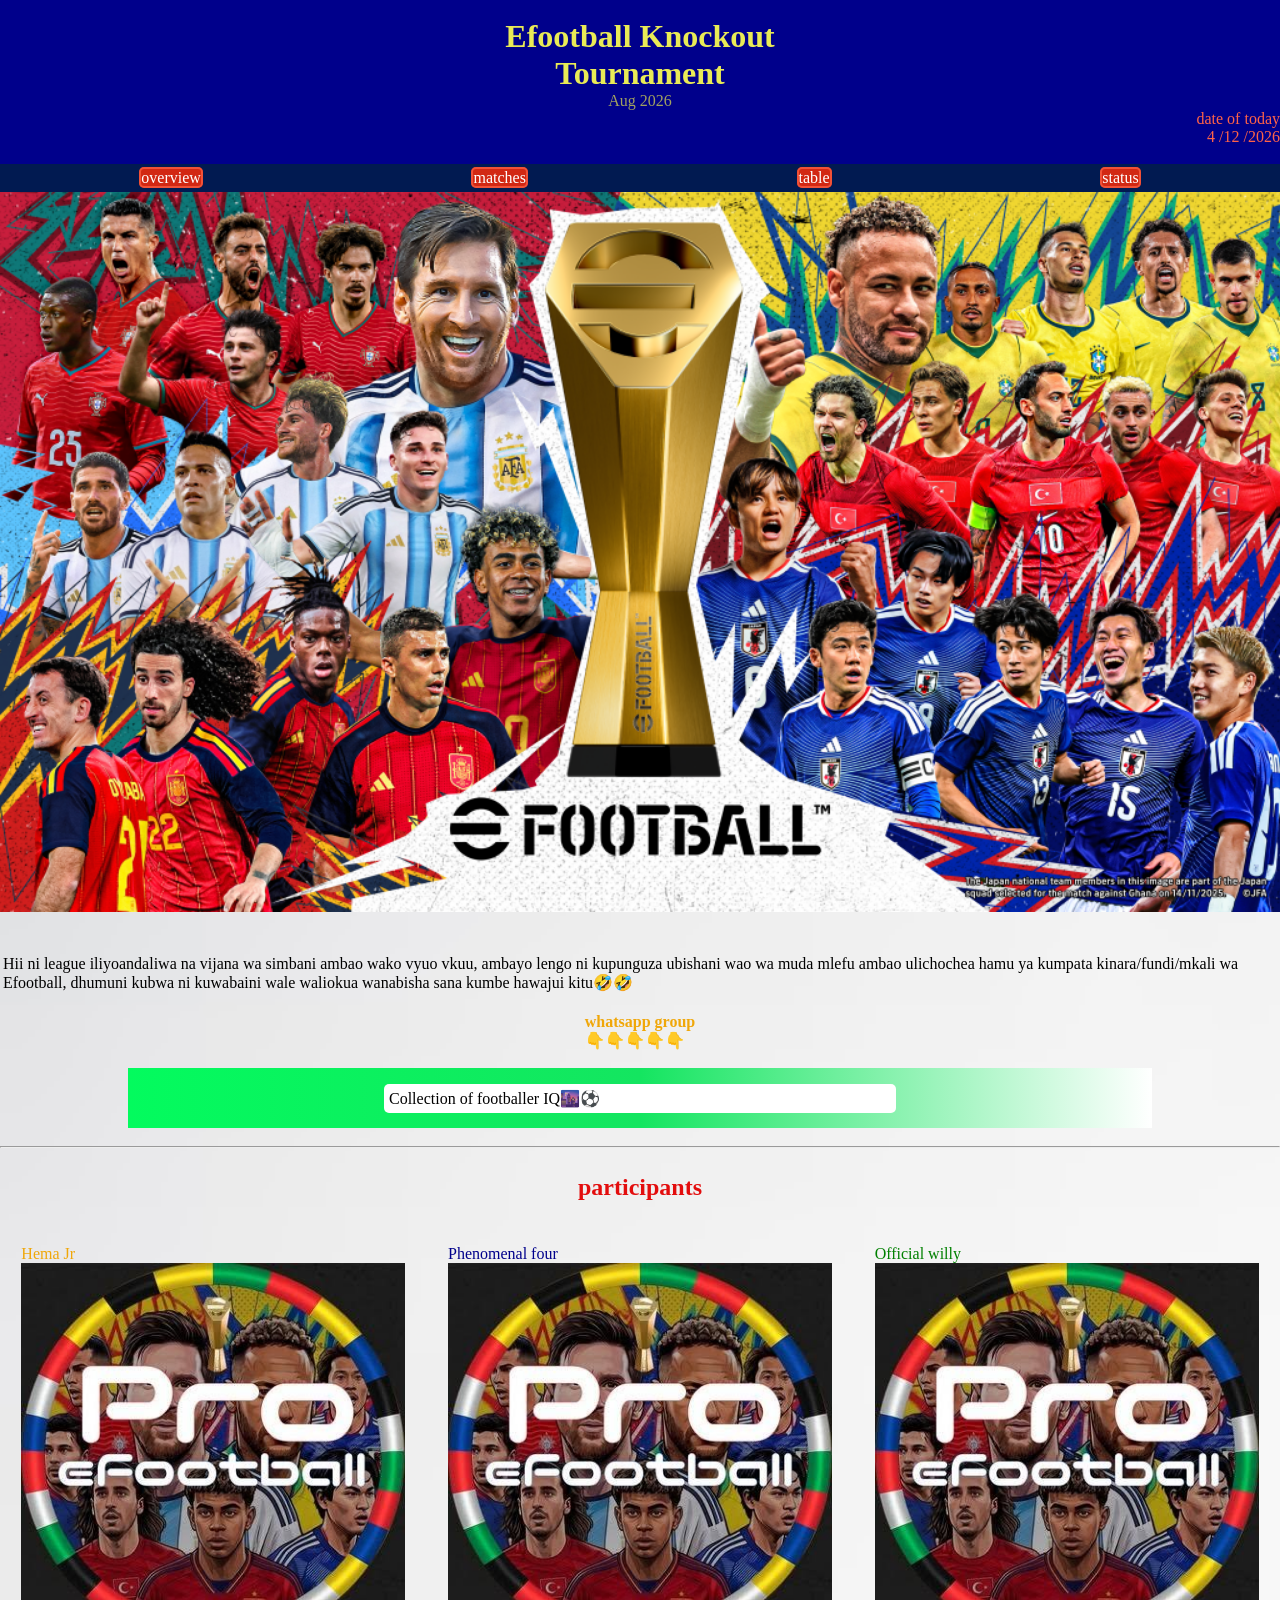
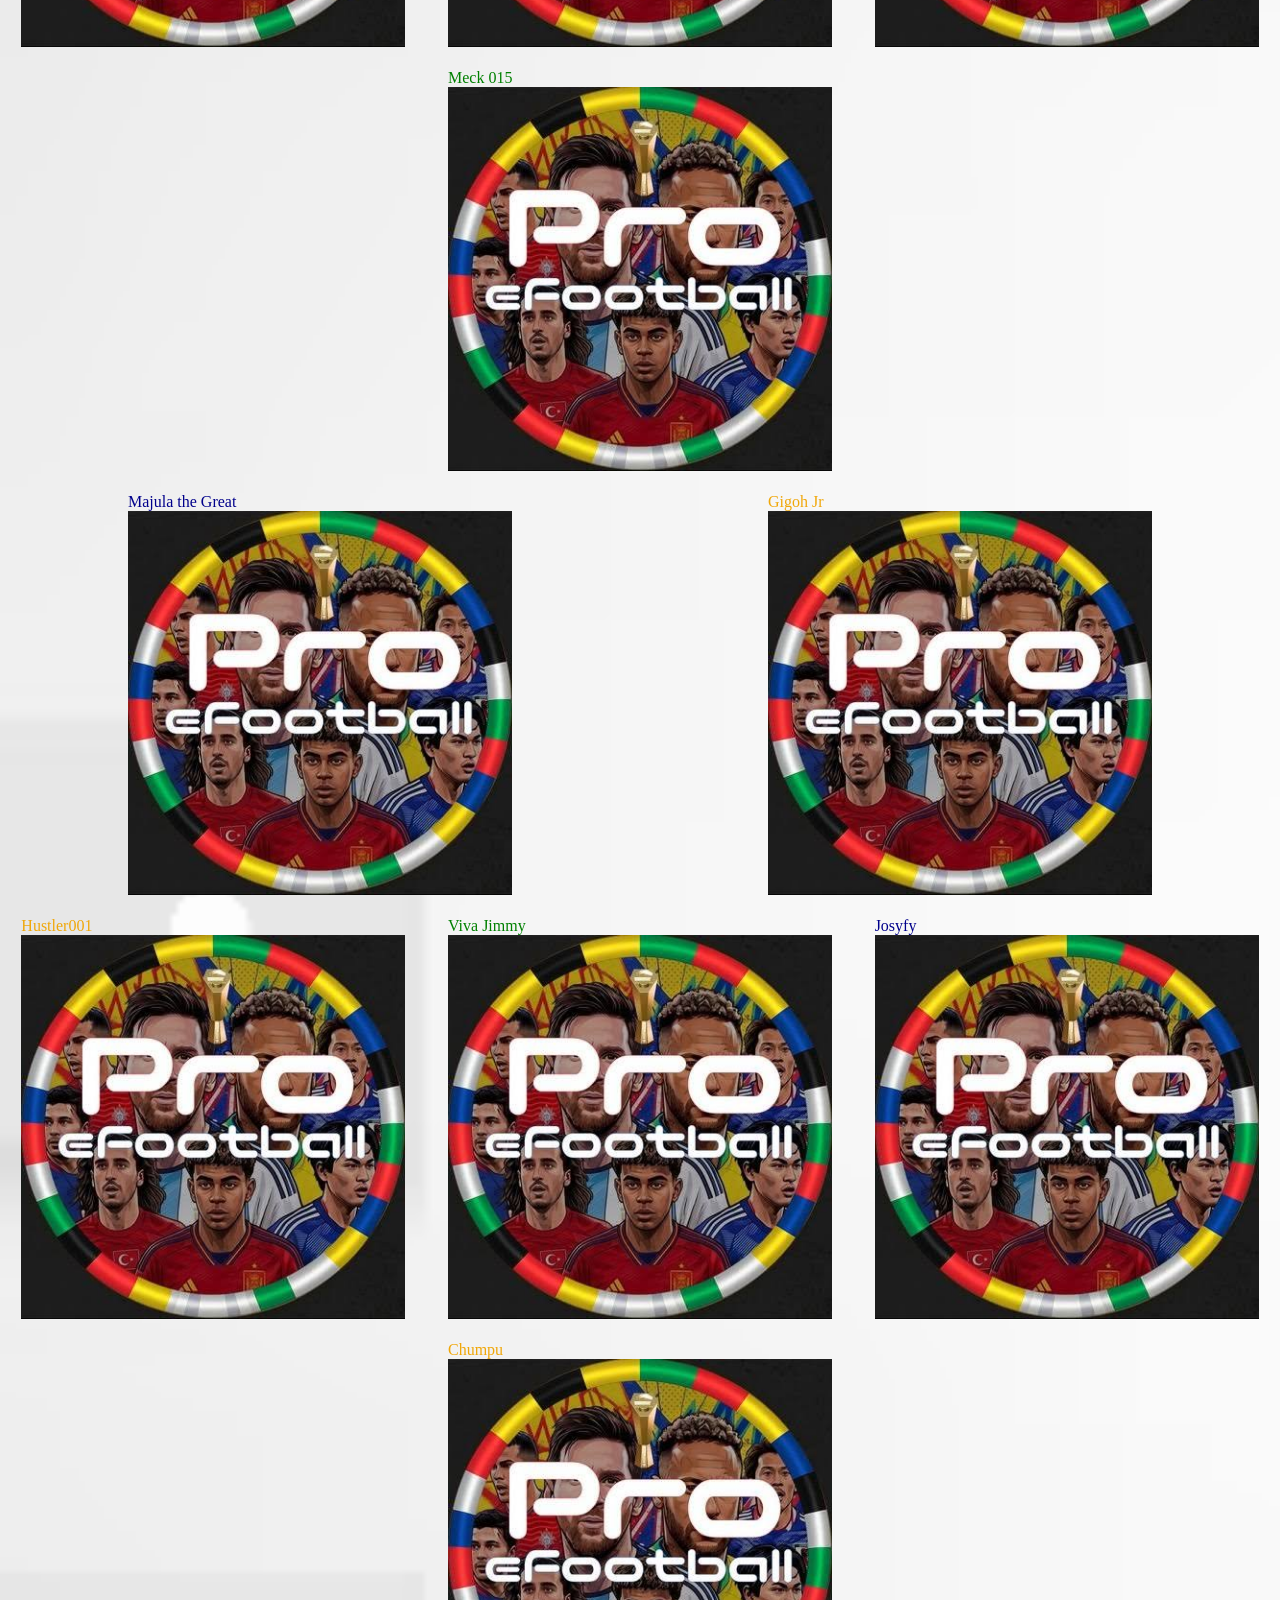
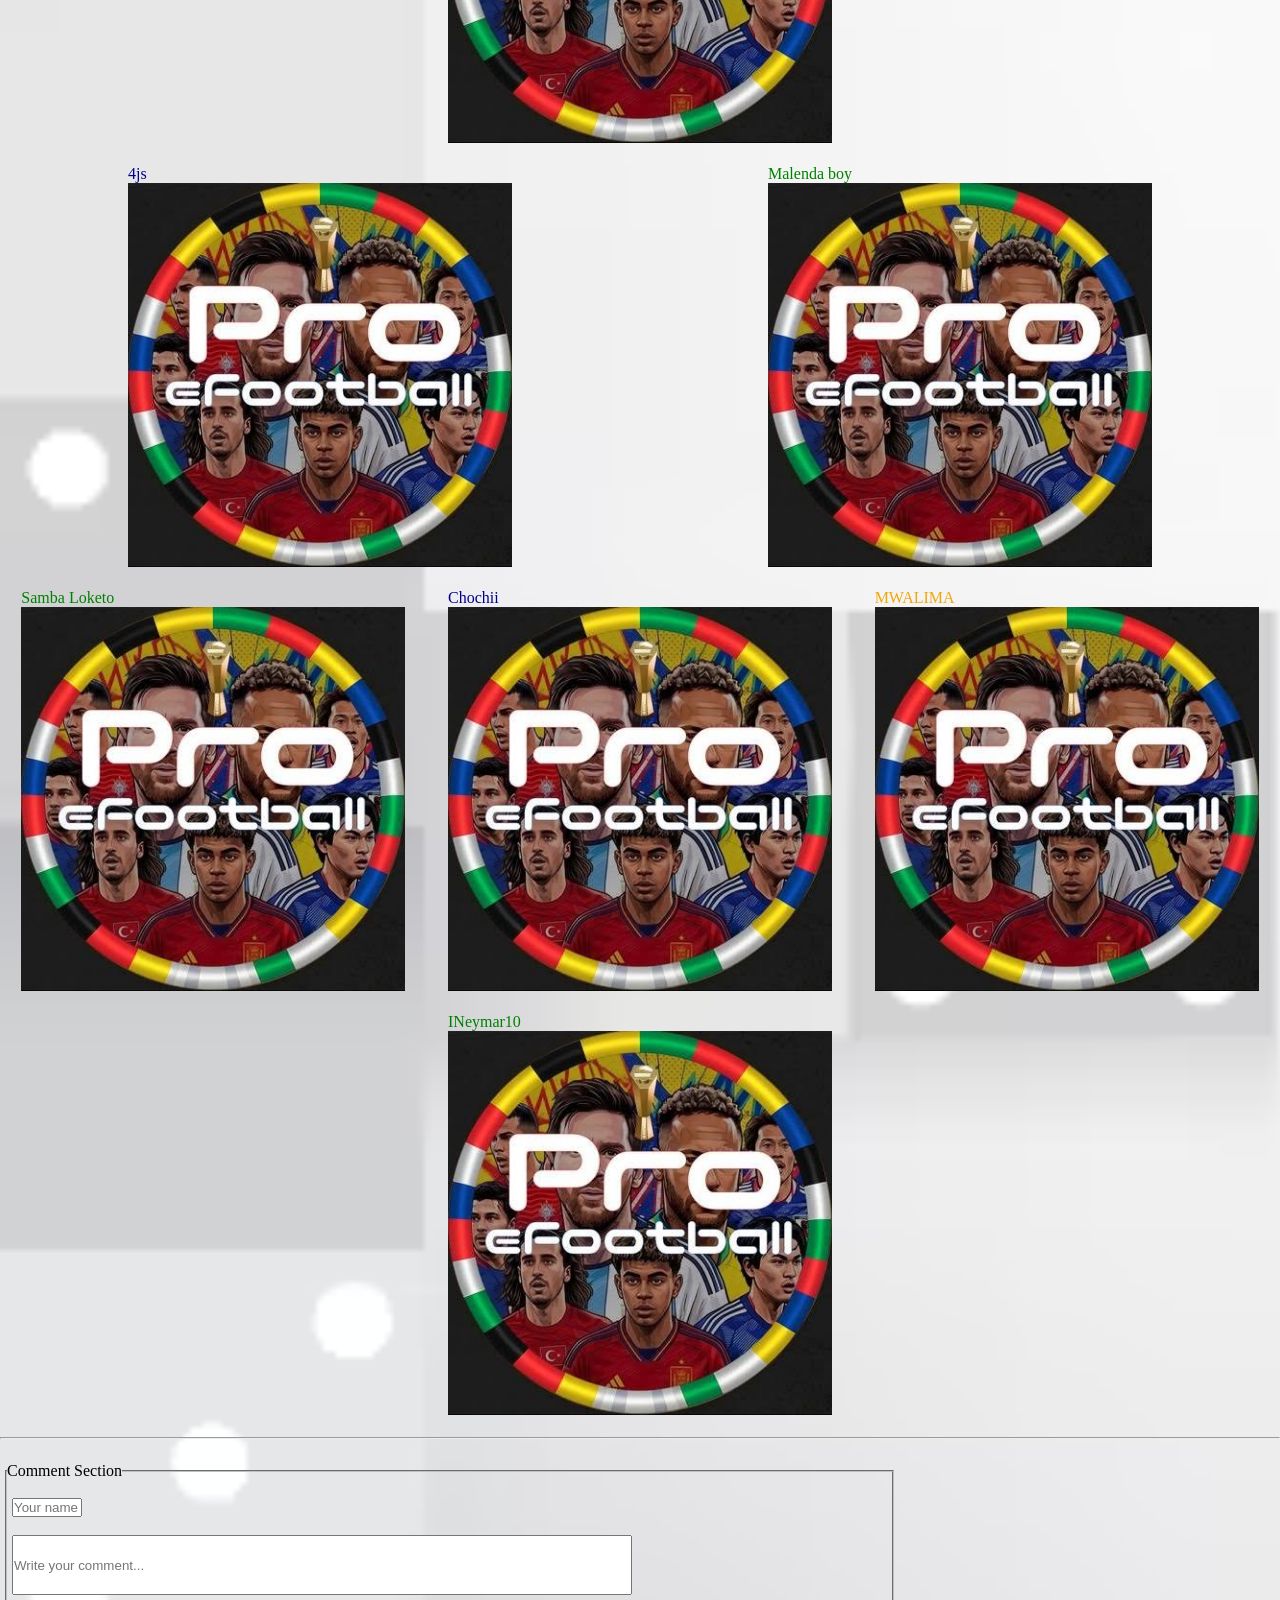
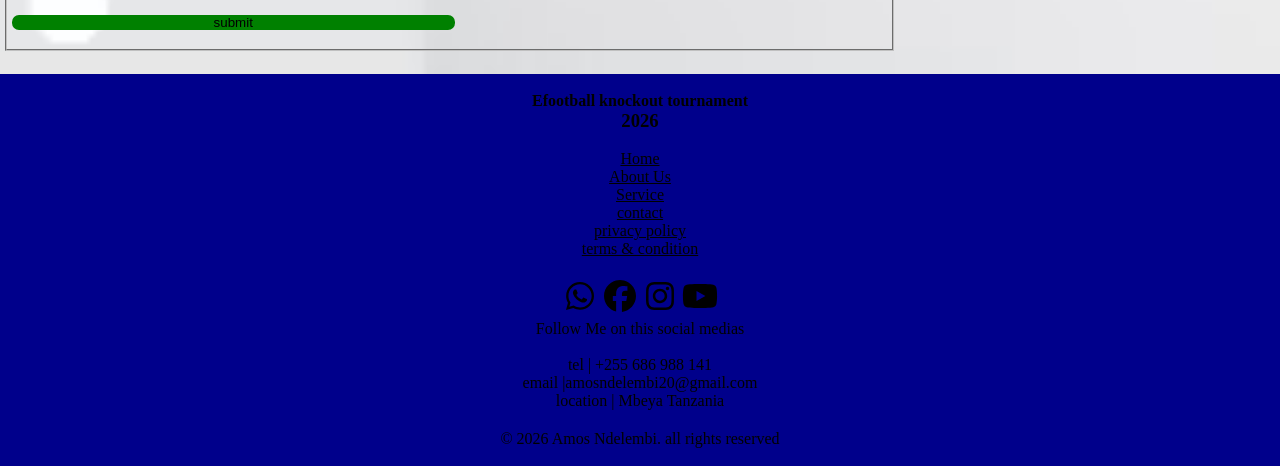
<file: index.html>
<!DOCTYPE html>
<html lang="en">
<head>
    <meta charset="UTF-8">
    <meta name="viewport" content="width=device-width, initial-scale=1.0">
    <title>Efootball knockout tournament</title>
    <link rel="stylesheet" href="style.css">
    <link rel="icon" type="image/x-icon" href="channels4_profile.jpg">
</head>
<body>
    <header>
        <div class="head">
            <br>
            <h1 style="color: #E9EB56; text-align: center;">Efootball Knockout <br>Tournament </h1>
            <p style="color: #A1A160; text-align: center;">Aug 2026</p>
            <p id="date">date of today</p>
            <P id="demo"></P>
            <script>

                let date = new Date();

                let day = date.getDate();
                let month = date.getMonth() + 1;
                let year = date.getFullYear();

                document.getElementById('demo').innerHTML = day + " /" + month + " /" + year;
            </script>
            <br>
        </div>
        <div class="link1">
            <div><a href="index.html" class="link" title="overview">overview</a></div>
            <div><a href="matches.html" class="link" title="view matches">matches</a></div>
            <div><a href="table.html" class="link" title="view table">table</a></div>
            <div><a href="status.html" class="link" title="view status">status</a></div>
        </div>
    </header>

   <main >
        <!-- picha kubwa -->
      <img src="efootball_v550_keyvisual_4k-1024x576.png" alt="efootball images" style="width: 100%; height: auto;">
      <br> <br> <br>


      <!-- whatsapp group -->
      <div class="whatchannel" style="display: flex; align-items: center; flex-direction: column;">
            <p style="padding: 3px;">Hii ni league iliyoandaliwa na vijana wa simbani ambao wako vyuo vkuu, ambayo lengo ni kupunguza ubishani wao wa muda mlefu ambao  ulichochea hamu ya kumpata kinara/fundi/mkali wa Efootball, dhumuni kubwa ni kuwabaini wale waliokua wanabisha sana kumbe hawajui kitu🤣🤣</p> <br>
            <p style="color: #f0a709;"><b>whatsapp group  <br> 👇👇👇👇👇</b></p> <br>
            <div class="kadogo" >
                <a href="https://chat.whatsapp.com/Gdx4RAJ3Z257T3Cns7PKDm" id="whatsappgroup" title="Open Whatsapp Group" target="_blank">Collection of footballer IQ🌆⚽</a>
            </div>
      </div>
      <br> <hr style="border: solid 0.5 goldenrod;"><br>

      


    <!-- picha ndogondogo -->
      <h2 style="color: rgb(227, 13, 13); padding: 8px; text-align: center;">participants</h2> <br><br>
      <!-- <div class="box" style="display: flex;"> -->
        <!-- 111111 -->
            <div class="box1" style="display:flex; justify-content: space-around;" >
                <div class="bo" style=" width: 30%; border-radius: 5px;" >
                    <p style="color: #f0a709;">Hema Jr</p> 
                    <img src="images (1).jpg" alt="" height="auto" width="100%">
                </div>
                <div class="bo"  style=" width: 30%">
                    <p style="color: darkblue;">Phenomenal four</p>
                    <img src="images (1).jpg" alt="" height="auto" width="100%">
                </div>
                <div class="bo"  style=" width: 30%">
                    <p style="color: green;">Official willy</p>
                    <img src="images (1).jpg" alt="" height="auto" width="100%">
                </div>
            </div> <br>


          <!-- 222222222   -->
            <div class="box1" style="display:flex; justify-content: space-around;" >
                <div class="bo"  style=" width: 30%">
                    <p style="color: green;">Meck 015</p>
                    <img src="images (1).jpg" alt="" height="auto" width="100%">
                </div>
                <!-- <div class="bo" style=" width: 30%; border-radius: 5px;" >
                    <p style="color: #f0a709;">Hema Jr</p> 
                    <img src="images (1).jpg" alt="" height="auto" width="100%">
                </div>
                <div class="bo"  style=" width: 30%">
                    <p style="color: darkblue;">phenomenal four</p>
                    <img src="images (1).jpg" alt="" height="auto" width="100%">
                </div> -->
            </div><br>



         <!-- 33333333    -->
            <div class="box1" style="display:flex; justify-content: space-around;" >
                <div class="bo"  style=" width: 30%">
                    <p style="color: darkblue;">Majula the Great</p>
                    <img src="images (1).jpg" alt="" height="auto" width="100%">
                </div>
                <!-- <div class="bo"  style=" width: 30%">
                    <p style="color: green;">Offical willy</p>
                    <img src="images (1).jpg" alt="" height="auto" width="100%">
                </div> -->
                <div class="bo" style=" width: 30%; border-radius: 5px;" >
                    <p style="color: #f0a709;">Gigoh Jr</p> 
                    <img src="images (1).jpg" alt="" height="auto" width="100%">
                </div>
            </div> <br>

        <!-- 4444444444     -->
            <div class="box1" style="display:flex; justify-content: space-around;" >
                <div class="bo" style=" width: 30%; border-radius: 5px;" >
                    <p style="color: #f0a709;">Hustler001</p> 
                    <img src="images (1).jpg" alt="" height="auto" width="100%">
                </div>
                <div class="bo"  style=" width: 30%">
                    <p style="color: #f0a709;"></p> 
                    <p style="color: green;">Viva Jimmy</p>
                    <img src="images (1).jpg" alt="" height="auto" width="100%">
                </div>
                <div class="bo"  style=" width: 30%">
                    <p style="color: darkblue;">Josyfy</p>
                    <img src="images (1).jpg" alt="" height="auto" width="100%">
                </div>
            </div> <br>


        <!-- 55555555     -->
            <div class="box1" style="display:flex; justify-content: space-around;" >
                <!-- <div class="bo"  style=" width: 30%">
                    <p style="color: green;">Offical willy</p>
                    <img src="images (1).jpg" alt="" height="auto" width="100%">
                </div> -->
                <div class="bo" style=" width: 30%; border-radius: 5px;" >
                    <p style="color: #f0a709;">Chumpu</p> 
                    <img src="images (1).jpg" alt="" height="auto" width="100%">
                </div>
                <!-- <div class="bo"  style=" width: 30%">
                    <p style="color: darkblue;">phenomenal four</p>
                    <img src="images (1).jpg" alt="" height="auto" width="100%"> -->
                </div>
            </div><br>



        <!-- 666666     -->
            <div class="box1" style="display:flex; justify-content: space-around;" >
                <!-- <div class="bo" style=" width: 30%; border-radius: 5px;" >
                    <p style="color: #f0a709;">Hema Jr</p> 
                    <img src="images (1).jpg" alt="" height="auto" width="100%">
                </div> -->
                <div class="bo"  style=" width: 30%">
                    <p style="color: darkblue;">4js</p>
                    <img src="images (1).jpg" alt="" height="auto" width="100%">
                </div>
                <div class="bo"  style=" width: 30%">
                    <p style="color: green;">Malenda boy</p>
                    <img src="images (1).jpg" alt="" height="auto" width="100%">
                </div>
            </div> <br>



         <!-- 77777777    -->    
            <div class="box1" style="display:flex; justify-content: space-around;" >
                <div class="bo"  style=" width: 30%">
                    <p style="color: green;">Samba Loketo</p>
                    <img src="images (1).jpg" alt="" height="auto" width="100%">
                </div>
                <div class="bo"  style=" width: 30%">
                    <p style="color: darkblue;">Chochii</p>
                    <img src="images (1).jpg" alt="" height="auto" width="100%">
                </div>
                <div class="bo" style=" width: 30%; border-radius: 5px;" >
                    <p style="color: #f0a709;">MWALIMA</p> 
                    <img src="images (1).jpg" alt="" height="auto" width="100%">
                </div>
            </div> <br>


        <!-- 88888888     -->
            <div class="box1" style="display:flex; justify-content: space-around;" >
                <div class="bo"  style=" width: 30%">
                    <p style="color: green;">INeymar10</p>
                    <img src="images (1).jpg" alt="" height="auto" width="100%">
                </div>
                <!-- <div class="bo"  style=" width: 30%">
                    <p style="color: darkblue;">phenomenal four</p>
                    <img src="images (1).jpg" alt="" height="auto" width="100%">
                </div>
                <div class="bo" style=" width: 30%; border-radius: 5px;" >
                    <p style="color: #f0a709;">Hema Jr</p> 
                    <img src="images (1).jpg" alt="" height="auto" width="100%">
                </div> -->
            </div><br>

  <!-- comment -->
            <hr><br>
            <div class="comment" style="padding: 5px;">
            <form action="mailto:amosndelembi20@mail.com" method="post" style="display: flex; flex-direction: column;">
                <fieldset style="width: 70%;">
                    <legend>Comment Section</legend><br>
                    <input type="text" id="name" name="name" placeholder="Your name" style="width: 70px; margin-left: 5px;"> <br> <br>
                    <input type="textarea" id="commen" name="commen" placeholder="Write your comment..." style="width: 70%; height: 60px; margin-left: 5px"> <br> <br>
                    <input type="submit" value="submit" style="background-color: green; width:50%; margin-left: 5px; border: none; border-radius: 7px;"><br><br>
                </fieldset>
            </form>
       </div><br>

      <!-- </div> -->
      
   </main>
   <footer>
    <!-- copyright -->
        <br>
        <p style="text-align: center; "><b>Efootball knockout tournament</b></p>
        <h3 style="text-align: center; ">2026</h3>
         <br>
        
        <!-- link    -->
        <div class="linkmuhimu">
            <a href="" class="muhimu">Home</a>
            <a href="" class="muhimu">About Us</a>
            <a href="" class="muhimu">Service</a>
            <a href="" class="muhimu">contact</a>
            <a href="" class="muhimu">privacy policy</a>
            <a href="" class="muhimu">terms & condition</a>
        </div> <br>
        <div class="social">
            <a href="https://wa.me/255686988141" id="whatsapp" target="_blank"><img src="whatsapp-brands-solid-full.svg" alt="whatsap" height="40px" width="40px"></a>
            <a href="https://WWW.facebook.com/ndelembiamos" id="face" target="_blank"><img src="facebook-brands-solid-full.svg" alt="facebook" height="40px" width="40px"></a>
            <a href="https://www.instagram.com/AmosNdelembi" id="insta" target="_blank"><img src="instagram-brands-solid-full.svg" alt="instagram" height="40px" width="40px"></a>
            <a href="https://WWW.youtube.com/@AmosNdelembi" id="you" target="_blank"><img src="youtube-brands-solid-full.svg" alt="youtube" height="40px" width="40px"></a>
        </div>
        <p style="text-align: center;">Follow Me on this social medias</p> <br>
        <p  style="text-align: center;">tel | +255 686 988 141</p>
        <p  style="text-align: center;">email |amosndelembi20@gmail.com</p>
        <p  style="text-align: center;">location | Mbeya Tanzania</p>
        
        <p id="last">&copy; 2026 Amos Ndelembi. all rights reserved </p> <br>
   </footer>


</body>
</html>
</file>
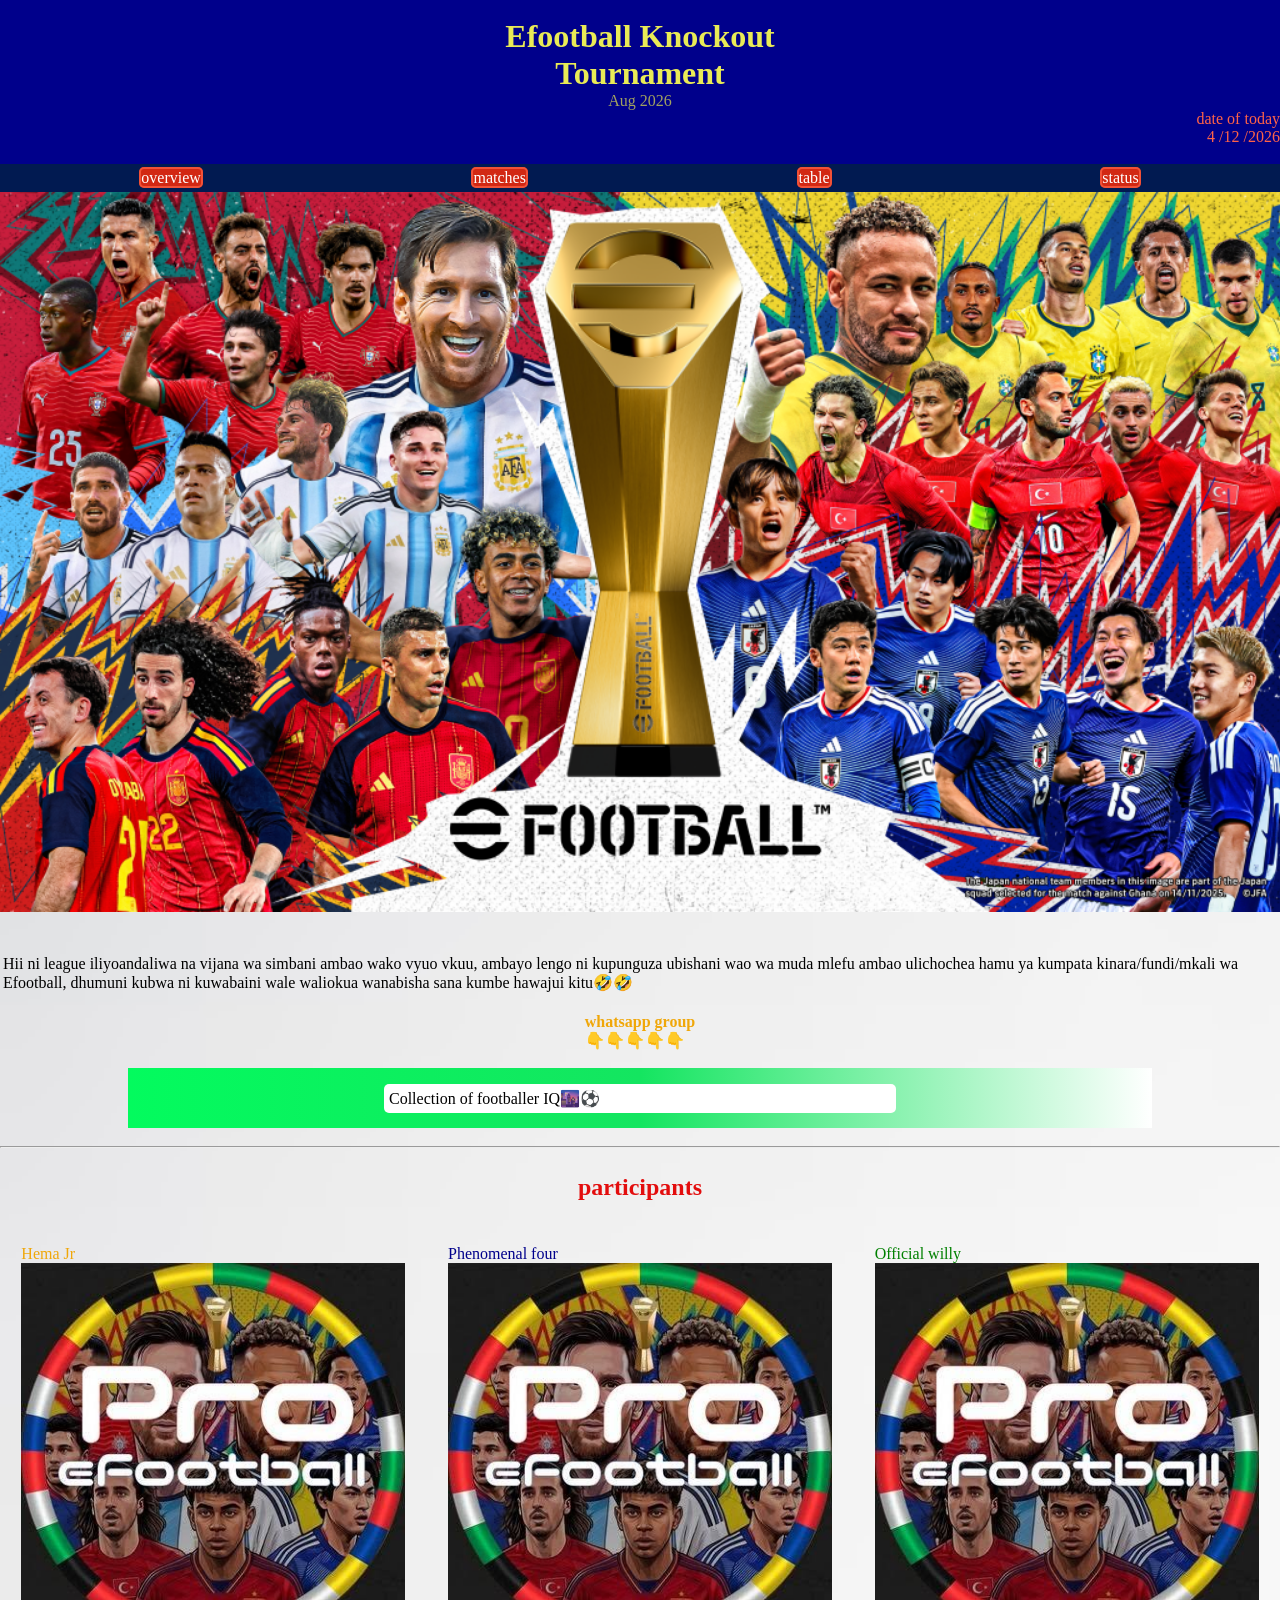
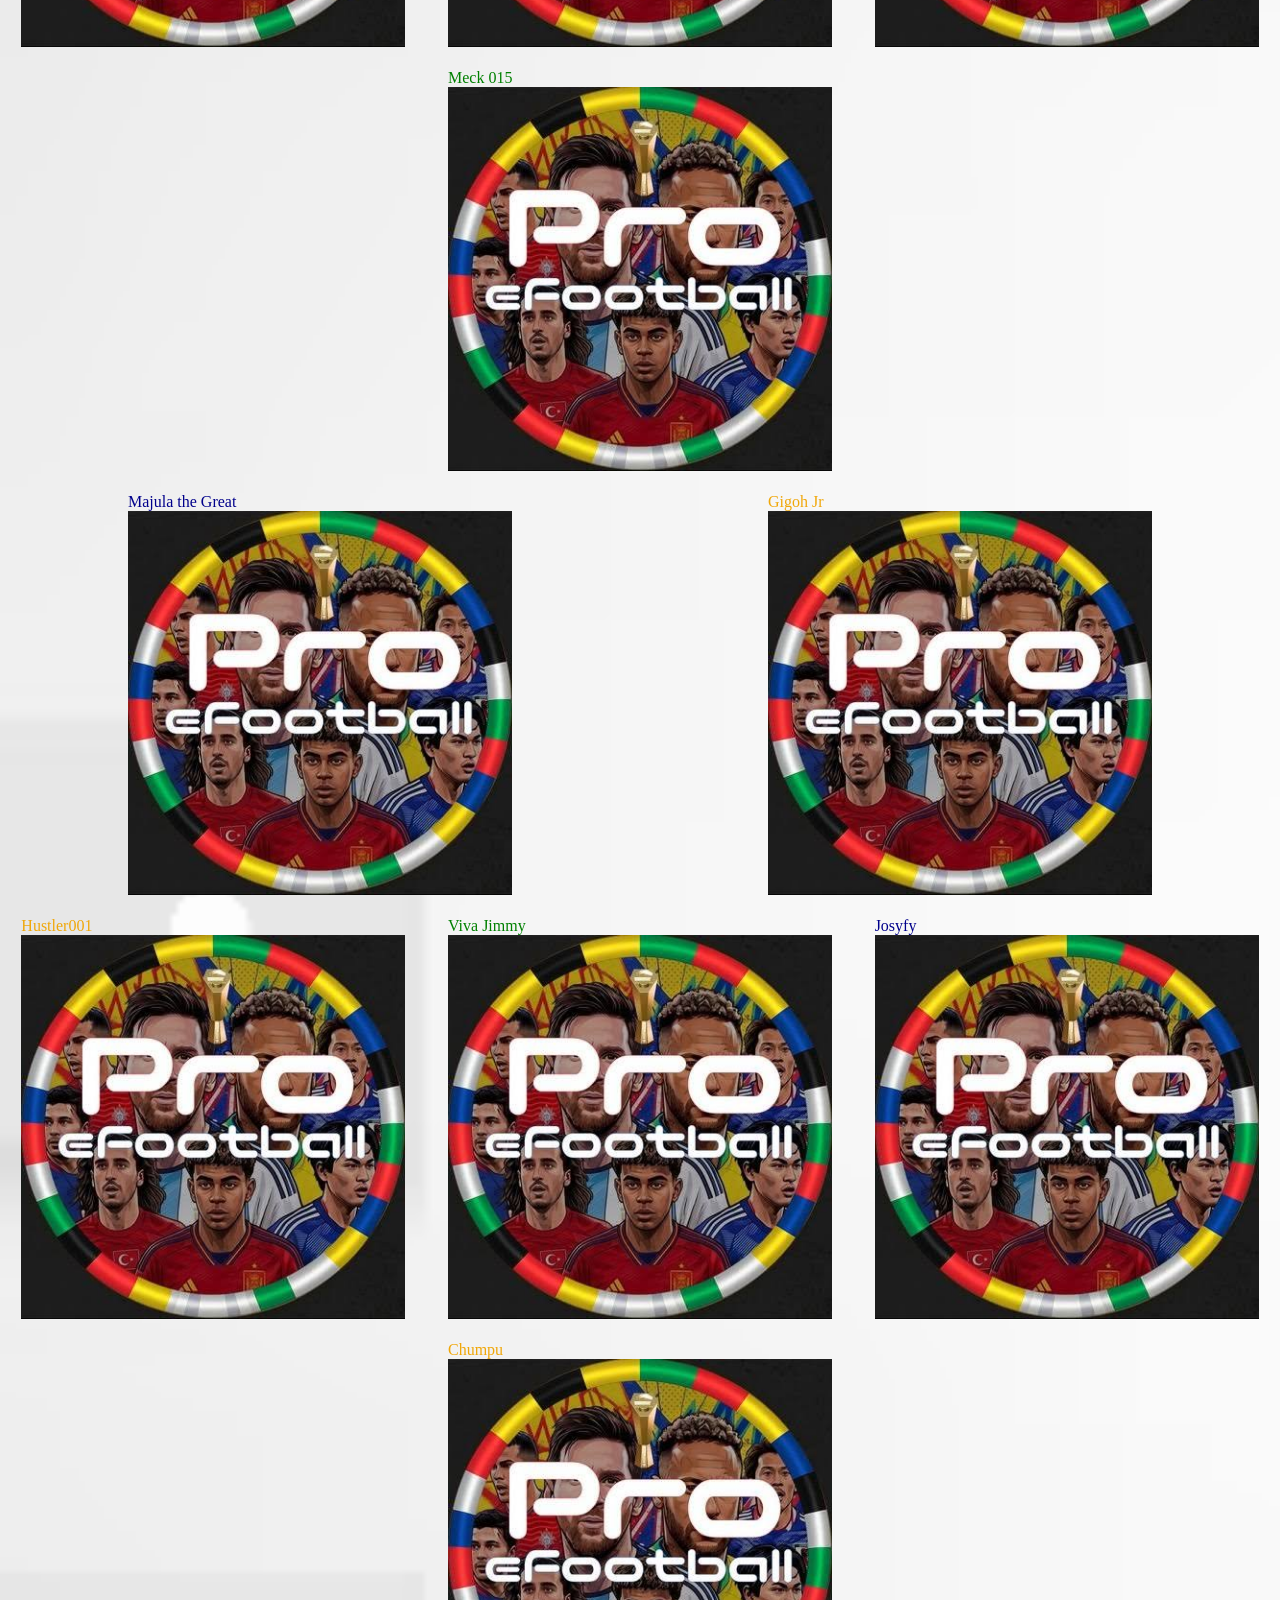
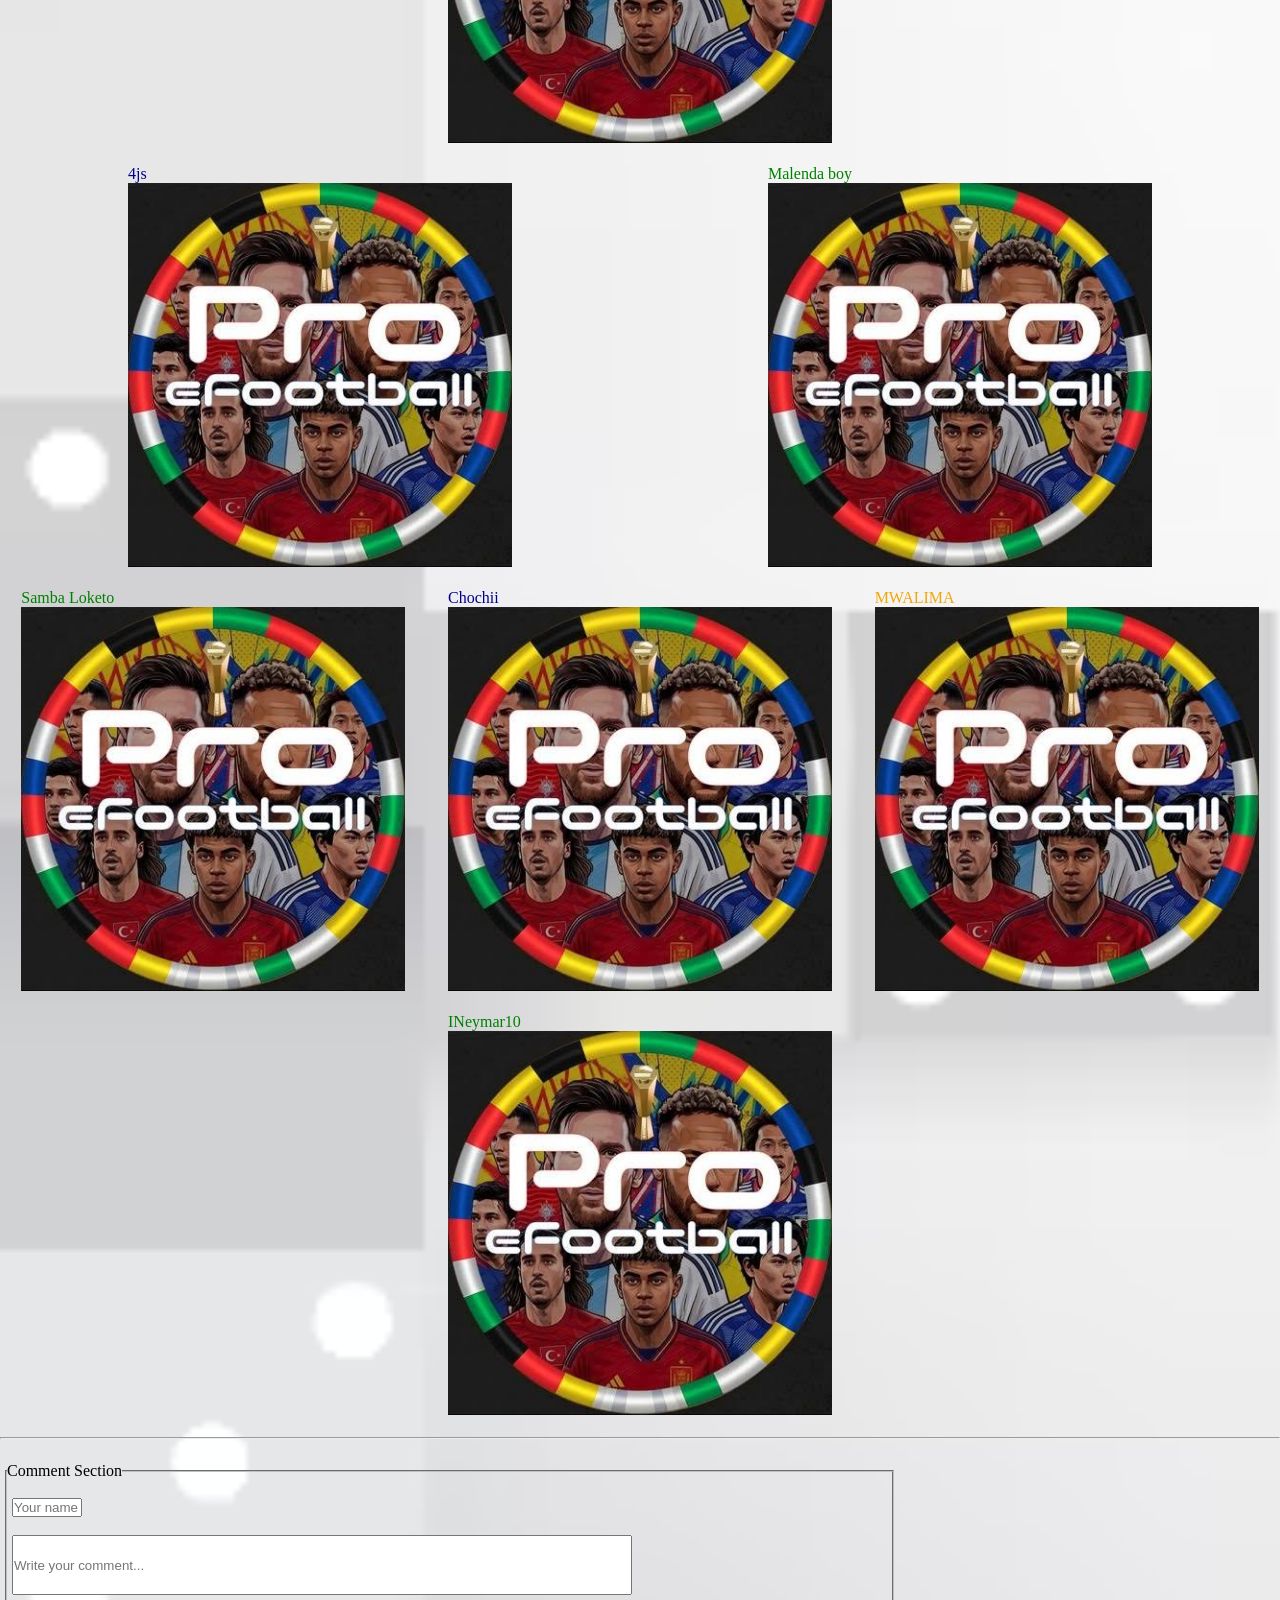
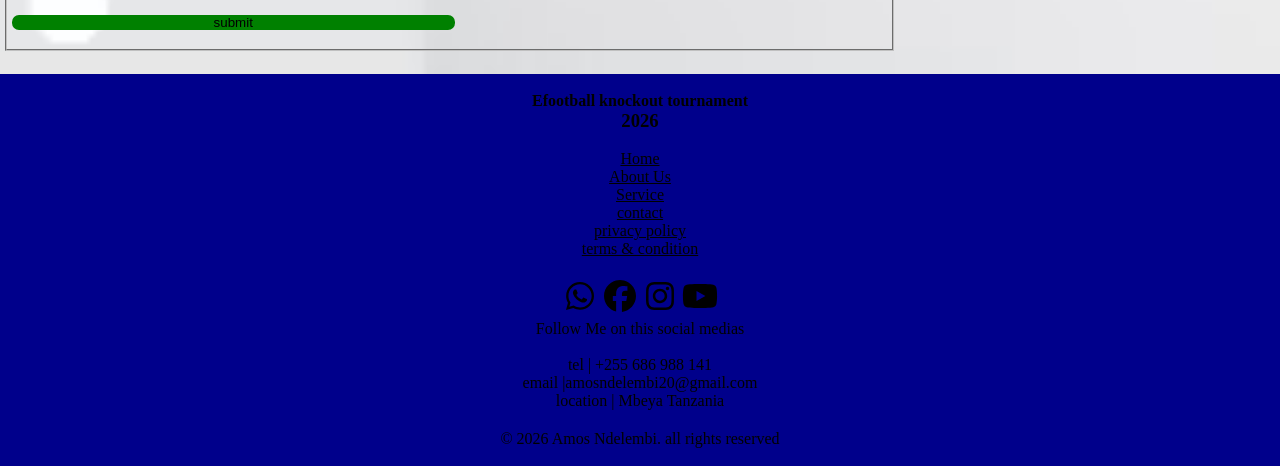
<file: general.html>
<!DOCTYPE html>
<html lang="en">
<head>
    <meta charset="UTF-8">
    <meta name="viewport" content="width=device-width, initial-scale=1.0">
    <title>Efootball knockout tournament</title>
    <link rel="stylesheet" href="Gstyle.css">
    <link rel="icon" type="image/x-icon" href="channels4_profile.jpg">
</head>
<body>
    <header>
        <div class="head">
            <br>
            <h1 style="color: #E9EB56; text-align: center;">Efootball Knockout <br>Tournament </h1>
            <p style="color: #A1A160; text-align: center;">Aug 2026</p>
            <p id="date">date of today</p>
            <P id="demo"></P>
            <script>

                let date = new Date();

                let day = date.getDate();
                let month = date.getMonth() + 1;
                let year = date.getFullYear();

                document.getElementById('demo').innerHTML = day + " /" + month + " /" + year;
            </script>
            <br>
        </div>
        <div class="link1">
            <div><a href="general.html" class="link" title="overview">overview</a></div>
            <div><a href="matches.html" class="link" title="view matches">matches</a></div>
            <div><a href="table.html" class="link" title="view table">table</a></div>
            <div><a href="status.html" class="link" title="view status">status</a></div>
        </div>
    </header>

   <main >
        <!-- picha kubwa -->
      <img src="efootball_v550_keyvisual_4k-1024x576.png" alt="efootball images" style="width: 100%; height: auto;">
      <br> <br> <br>


      <!-- whatsapp group -->
      <div class="whatchannel" style="display: flex; align-items: center; flex-direction: column;">
            <p style="padding: 3px;">Hii ni league iliyoandaliwa na vijana wa simbani ambao wako vyuo vkuu, ambayo lengo ni kupunguza ubishani wao wa muda mlefu ambao  ulichochea hamu ya kumpata kinara/fundi/mkali wa Efootball, dhumuni kubwa ni kuwabaini wale waliokua wanabisha sana kumbe hawajui kitu🤣🤣</p> <br>
            <p style="color: #f0a709;"><b>whatsapp group  <br> 👇👇👇👇👇</b></p> <br>
            <div class="kadogo" >
                <a href="https://chat.whatsapp.com/Gdx4RAJ3Z257T3Cns7PKDm" id="whatsappgroup" title="Open Whatsapp Group" target="_blank">Collection of footballer IQ🌆⚽</a>
            </div>
      </div>
      <br> <hr style="border: solid 0.5 goldenrod;"><br>

      


    <!-- picha ndogondogo -->
      <h2 style="color: rgb(227, 13, 13); padding: 8px; text-align: center;">participants</h2> <br><br>
      <!-- <div class="box" style="display: flex;"> -->
        <!-- 111111 -->
            <div class="box1" style="display:flex; justify-content: space-around;" >
                <div class="bo" style=" width: 30%; border-radius: 5px;" >
                    <p style="color: #f0a709;">Hema Jr</p> 
                    <img src="images (1).jpg" alt="" height="auto" width="100%">
                </div>
                <div class="bo"  style=" width: 30%">
                    <p style="color: darkblue;">Phenomenal four</p>
                    <img src="images (1).jpg" alt="" height="auto" width="100%">
                </div>
                <div class="bo"  style=" width: 30%">
                    <p style="color: green;">Official willy</p>
                    <img src="images (1).jpg" alt="" height="auto" width="100%">
                </div>
            </div> <br>


          <!-- 222222222   -->
            <div class="box1" style="display:flex; justify-content: space-around;" >
                <div class="bo"  style=" width: 30%">
                    <p style="color: green;">Meck 015</p>
                    <img src="images (1).jpg" alt="" height="auto" width="100%">
                </div>
                <!-- <div class="bo" style=" width: 30%; border-radius: 5px;" >
                    <p style="color: #f0a709;">Hema Jr</p> 
                    <img src="images (1).jpg" alt="" height="auto" width="100%">
                </div>
                <div class="bo"  style=" width: 30%">
                    <p style="color: darkblue;">phenomenal four</p>
                    <img src="images (1).jpg" alt="" height="auto" width="100%">
                </div> -->
            </div><br>



         <!-- 33333333    -->
            <div class="box1" style="display:flex; justify-content: space-around;" >
                <div class="bo"  style=" width: 30%">
                    <p style="color: darkblue;">Majula the Great</p>
                    <img src="images (1).jpg" alt="" height="auto" width="100%">
                </div>
                <!-- <div class="bo"  style=" width: 30%">
                    <p style="color: green;">Offical willy</p>
                    <img src="images (1).jpg" alt="" height="auto" width="100%">
                </div> -->
                <div class="bo" style=" width: 30%; border-radius: 5px;" >
                    <p style="color: #f0a709;">Gigoh Jr</p> 
                    <img src="images (1).jpg" alt="" height="auto" width="100%">
                </div>
            </div> <br>

        <!-- 4444444444     -->
            <div class="box1" style="display:flex; justify-content: space-around;" >
                <div class="bo" style=" width: 30%; border-radius: 5px;" >
                    <p style="color: #f0a709;">Hustler001</p> 
                    <img src="images (1).jpg" alt="" height="auto" width="100%">
                </div>
                <div class="bo"  style=" width: 30%">
                    <p style="color: #f0a709;"></p> 
                    <p style="color: green;">Viva Jimmy</p>
                    <img src="images (1).jpg" alt="" height="auto" width="100%">
                </div>
                <div class="bo"  style=" width: 30%">
                    <p style="color: darkblue;">Josyfy</p>
                    <img src="images (1).jpg" alt="" height="auto" width="100%">
                </div>
            </div> <br>


        <!-- 55555555     -->
            <div class="box1" style="display:flex; justify-content: space-around;" >
                <!-- <div class="bo"  style=" width: 30%">
                    <p style="color: green;">Offical willy</p>
                    <img src="images (1).jpg" alt="" height="auto" width="100%">
                </div> -->
                <div class="bo" style=" width: 30%; border-radius: 5px;" >
                    <p style="color: #f0a709;">Chumpu</p> 
                    <img src="images (1).jpg" alt="" height="auto" width="100%">
                </div>
                <!-- <div class="bo"  style=" width: 30%">
                    <p style="color: darkblue;">phenomenal four</p>
                    <img src="images (1).jpg" alt="" height="auto" width="100%"> -->
                </div>
            </div><br>



        <!-- 666666     -->
            <div class="box1" style="display:flex; justify-content: space-around;" >
                <!-- <div class="bo" style=" width: 30%; border-radius: 5px;" >
                    <p style="color: #f0a709;">Hema Jr</p> 
                    <img src="images (1).jpg" alt="" height="auto" width="100%">
                </div> -->
                <div class="bo"  style=" width: 30%">
                    <p style="color: darkblue;">4js</p>
                    <img src="images (1).jpg" alt="" height="auto" width="100%">
                </div>
                <div class="bo"  style=" width: 30%">
                    <p style="color: green;">Malenda boy</p>
                    <img src="images (1).jpg" alt="" height="auto" width="100%">
                </div>
            </div> <br>



         <!-- 77777777    -->    
            <div class="box1" style="display:flex; justify-content: space-around;" >
                <div class="bo"  style=" width: 30%">
                    <p style="color: green;">Samba Loketo</p>
                    <img src="images (1).jpg" alt="" height="auto" width="100%">
                </div>
                <div class="bo"  style=" width: 30%">
                    <p style="color: darkblue;">Chochii</p>
                    <img src="images (1).jpg" alt="" height="auto" width="100%">
                </div>
                <div class="bo" style=" width: 30%; border-radius: 5px;" >
                    <p style="color: #f0a709;">MWALIMA</p> 
                    <img src="images (1).jpg" alt="" height="auto" width="100%">
                </div>
            </div> <br>


        <!-- 88888888     -->
            <div class="box1" style="display:flex; justify-content: space-around;" >
                <div class="bo"  style=" width: 30%">
                    <p style="color: green;">INeymar10</p>
                    <img src="images (1).jpg" alt="" height="auto" width="100%">
                </div>
                <!-- <div class="bo"  style=" width: 30%">
                    <p style="color: darkblue;">phenomenal four</p>
                    <img src="images (1).jpg" alt="" height="auto" width="100%">
                </div>
                <div class="bo" style=" width: 30%; border-radius: 5px;" >
                    <p style="color: #f0a709;">Hema Jr</p> 
                    <img src="images (1).jpg" alt="" height="auto" width="100%">
                </div> -->
            </div><br>

  <!-- comment -->
            <hr><br>
            <div class="comment" style="padding: 5px;">
            <form action="mailto:amosndelembi20@mail.com" method="post" style="display: flex; flex-direction: column;">
                <fieldset style="width: 70%;">
                    <legend>Comment Section</legend><br>
                    <input type="text" id="name" name="name" placeholder="Your name" style="width: 70px; margin-left: 5px;"> <br> <br>
                    <input type="textarea" id="commen" name="commen" placeholder="Write your comment..." style="width: 70%; height: 60px; margin-left: 5px"> <br> <br>
                    <input type="submit" value="submit" style="background-color: green; width:50%; margin-left: 5px; border: none; border-radius: 7px;"><br><br>
                </fieldset>
            </form>
       </div><br>

      <!-- </div> -->
      
   </main>
   <footer>
    <!-- copyright -->
        <br>
        <p style="text-align: center; "><b>Efootball knockout tournament</b></p>
        <h3 style="text-align: center; ">2026</h3>
         <br>
        
        <!-- link    -->
        <div class="linkmuhimu">
            <a href="" class="muhimu">Home</a>
            <a href="" class="muhimu">About Us</a>
            <a href="" class="muhimu">Service</a>
            <a href="" class="muhimu">contact</a>
            <a href="" class="muhimu">privacy policy</a>
            <a href="" class="muhimu">terms & condition</a>
        </div> <br>
        <div class="social">
            <a href="https://wa.me/255686988141" id="whatsapp" target="_blank"><img src="whatsapp-brands-solid-full.svg" alt="whatsap" height="40px" width="40px"></a>
            <a href="https://WWW.facebook.com/ndelembiamos" id="face" target="_blank"><img src="facebook-brands-solid-full.svg" alt="facebook" height="40px" width="40px"></a>
            <a href="https://www.instagram.com/AmosNdelembi" id="insta" target="_blank"><img src="instagram-brands-solid-full.svg" alt="instagram" height="40px" width="40px"></a>
            <a href="https://WWW.youtube.com/@AmosNdelembi" id="you" target="_blank"><img src="youtube-brands-solid-full.svg" alt="youtube" height="40px" width="40px"></a>
        </div>
        <p style="text-align: center;">Follow Me on this social medias</p> <br>
        <p  style="text-align: center;">tel | +255 686 988 141</p>
        <p  style="text-align: center;">email |amosndelembi20@gmail.com</p>
        <p  style="text-align: center;">location | Mbeya Tanzania</p>
        
        <p id="last">&copy; 2026 Amos Ndelembi. all rights reserved </p> <br>
   </footer>


</body>
</html>
</file>
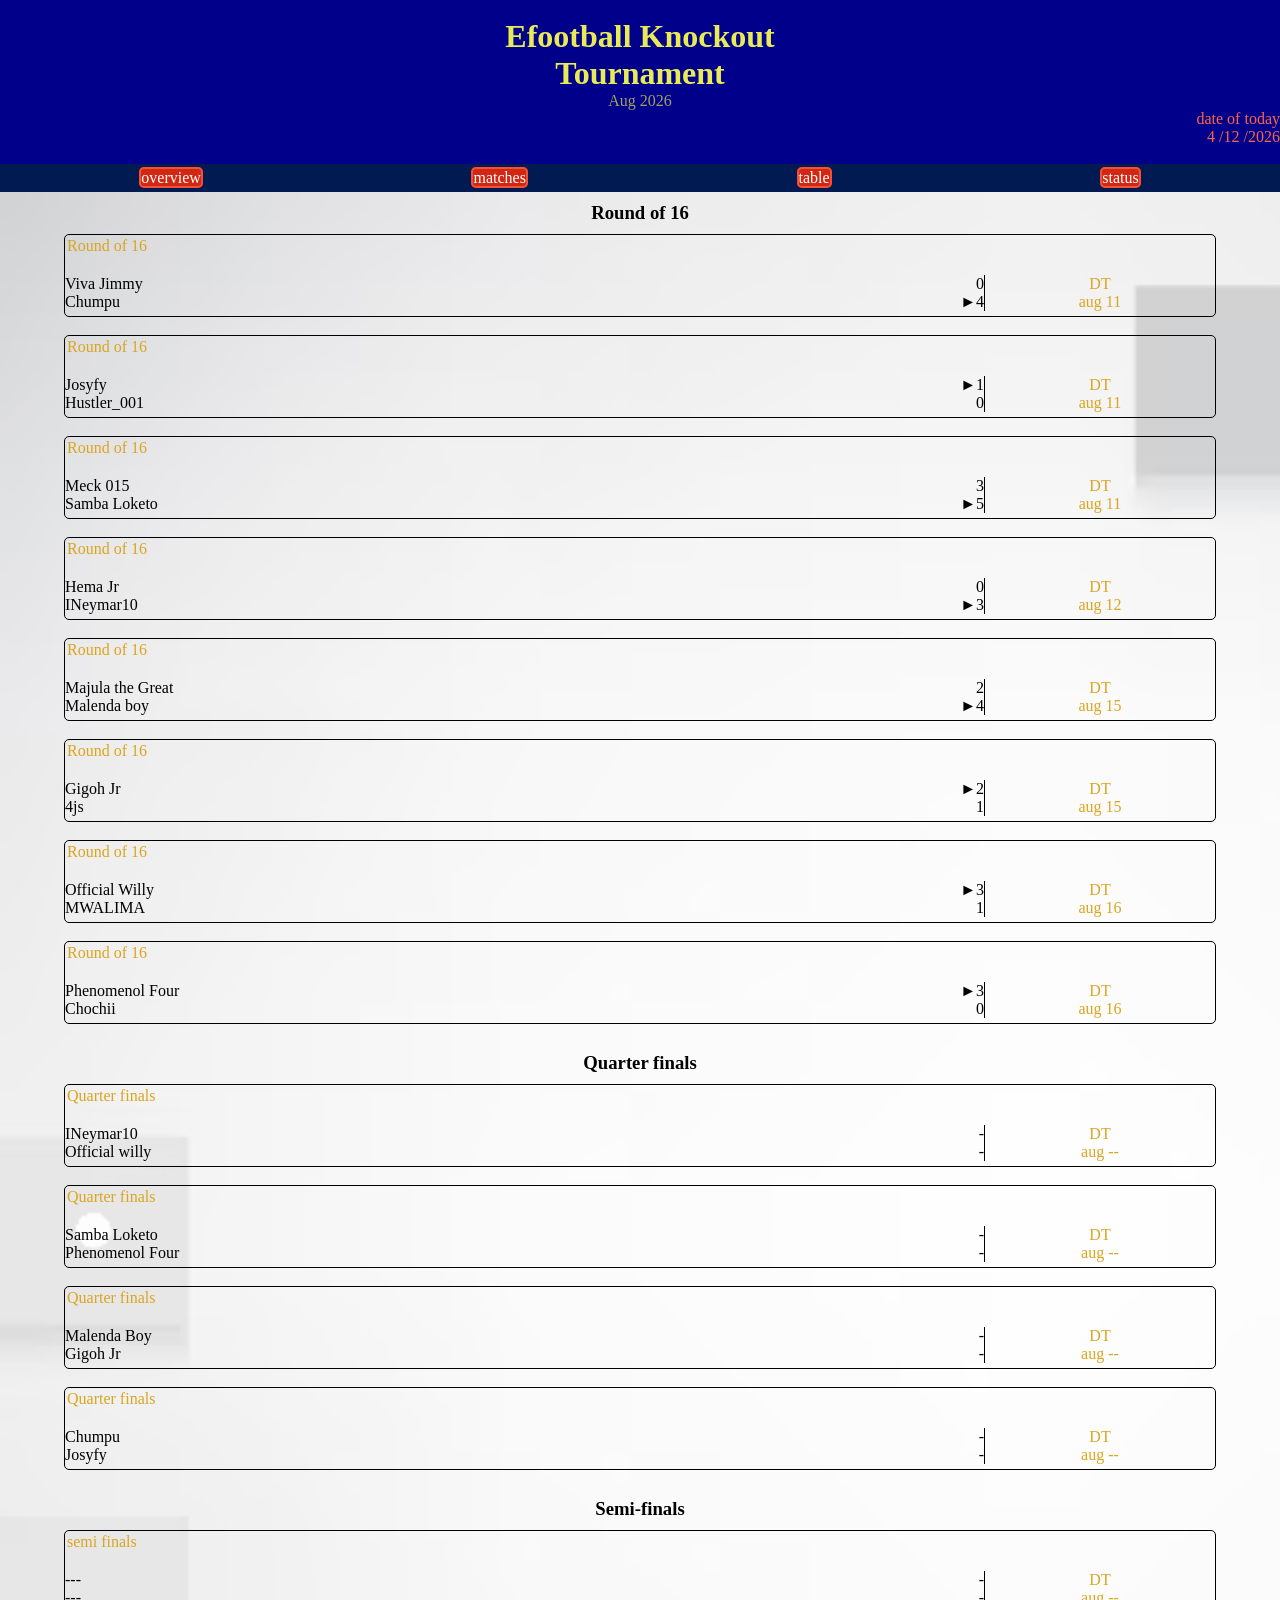
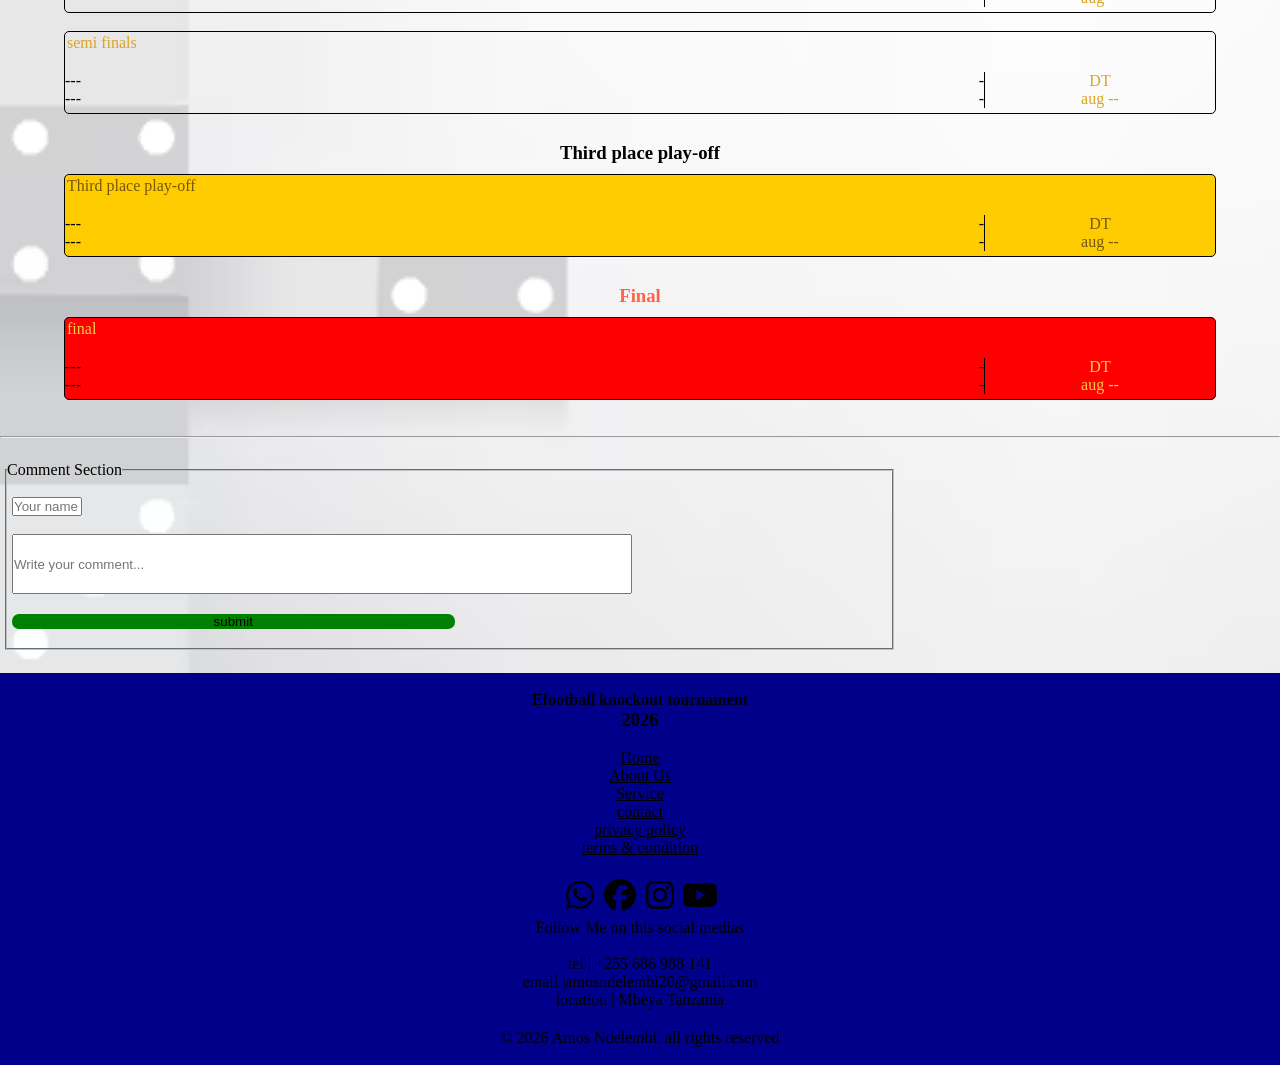
<file: matches.html>
<!DOCTYPE html>
<html lang="en">
<head>
    <meta charset="UTF-8">
    <meta name="viewport" content="width=device-width, initial-scale=1.0">
    <title>Efootball knockout tournament</title>
    <link rel="stylesheet" href="style.css">
    <link rel="icon" type="image/x-icon" href="channels4_profile.jpg">
</head>
<body>
    <header>
        <div class="head">
            <br>
            <h1 style="color: #E9EB56; text-align: center;">Efootball Knockout <br>Tournament </h1>
            <p style="color: #A1A160; text-align: center;">Aug 2026</p>
            <p id="date">date of today</p>
            <P id="demo"></P>
            <script>

                let date = new Date();

                let day = date.getDate();
                let month = date.getMonth() + 1;
                let year = date.getFullYear();

                document.getElementById('demo').innerHTML = day + " /" + month + " /" + year;
            </script>
            <br>
        </div>
        <div class="link1">
            <div><a href="index.html" class="link">overview</a></div>
            <div><a href="matches.html" class="link">matches</a></div>
            <div><a href="table.html" class="link">table</a></div>
            <div><a href="status.html" class="link">status</a></div>
        </div>
    </header>


      <!-- maelzooooo -->
    <main>
       <h3 style="text-align:center; padding:10px">Round of 16</h3> 
       <div class="case" style="display: flex; justify-content: center; flex-direction: column; align-items: center;">


        <!-- 11111 -->
            <div class="case1" style="border: solid 1px black; width: 90%; border-radius: 5px; padding-bottom: 5px;" >
                <p style="padding: 2px; color: goldenrod;">Round of 16</p> <br>
                    <div id="bad" style="display: flex;">
                        <div class="cas1" style="border-right: solid 1px black; width: 80%;">
                            <div class="ca1" style="display: flex; justify-content: space-between;">
                                <p>Viva Jimmy</p>
                                <p>0</p>
                            </div>
                            <div class="ca1" style="display: flex; justify-content: space-between;">
                                <p>Chumpu</p>
                                <p>►4</p>
                            </div>
                        </div>
                        <div class="cas2" style=" width: 20%;" >
                            <p style="text-align: center; color: goldenrod;">DT</p>
                            <p style="text-align: center; color: goldenrod;">aug 11</p>
                        </div>
                    </div>    
            </div><br>



            <!-- 222222222 -->

            <div class="case1" style="border: solid 1px black; width: 90%; border-radius: 5px; padding-bottom: 5px;" >
                <p style="padding: 2px; color: goldenrod;">Round of 16</p> <br>
                    <div id="bad" style="display: flex;">
                        <div class="cas1" style="border-right: solid 1px black; width: 80%;">
                            <div class="ca1" style="display: flex; justify-content: space-between;">
                                <p>Josyfy</p>
                                <p>►1</p>
                            </div>
                            <div class="ca1" style="display: flex; justify-content: space-between;">
                                <p>Hustler_001</p>
                                <p>0</p>
                            </div>
                        </div>
                        <div class="cas2" style=" width: 20%;" >
                            <p style="text-align: center; color:goldenrod">DT</p>
                            <p style="text-align: center; color: goldenrod;">aug 11</p>
                        </div>
                    </div>    
            </div> <br>

        <!-- 33333333     -->
            <div class="case1" style="border: solid 1px black; width: 90%; border-radius: 5px; padding-bottom: 5px;" >
                <p style="padding: 2px; color: goldenrod;">Round of 16</p> <br>
                    <div id="bad" style="display: flex;">
                        <div class="cas1" style="border-right: solid 1px black; width: 80%;">
                            <div class="ca1" style="display: flex; justify-content: space-between;">
                                <p>Meck 015</p>
                                <p>3</p>
                            </div>
                            <div class="ca1" style="display: flex; justify-content: space-between;">
                                <p>Samba Loketo</p>
                                <p>►5</p>
                            </div>
                        </div>
                        <div class="cas2" style=" width: 20%;" >
                            <p style="text-align: center; color:goldenrod">DT</p>
                            <p style="text-align: center; color: goldenrod;">aug 11</p>
                        </div>
                    </div>    
            </div> <br>

         <!-- 4444444    -->
            <div class="case1" style="border: solid 1px black; width: 90%; border-radius: 5px; padding-bottom: 5px;" >
                <p style="padding: 2px; color: goldenrod;">Round of 16</p> <br>
                    <div id="bad" style="display: flex;">
                        <div class="cas1" style="border-right: solid 1px black; width: 80%;">
                            <div class="ca1" style="display: flex; justify-content: space-between;">
                                <p>Hema Jr</p>
                                <p>0</p>
                            </div>
                            <div class="ca1" style="display: flex; justify-content: space-between;">
                                <p>INeymar10</p>
                                <p>►3</p>
                            </div>
                        </div>
                        <div class="cas2" style=" width: 20%;" >
                            <p style="text-align: center; color:goldenrod">DT</p>
                            <p style="text-align: center; color: goldenrod;">aug 12</p>
                        </div>
                    </div>    
            </div> <br>


        <!-- 5555555     -->
            <div class="case1" style="border: solid 1px black; width: 90%; border-radius: 5px; padding-bottom: 5px;" >
                <p style="padding: 2px; color: goldenrod;">Round of 16</p> <br>
                    <div id="bad" style="display: flex;">
                        <div class="cas1" style="border-right: solid 1px black; width: 80%;">
                            <div class="ca1" style="display: flex; justify-content: space-between;">
                                <p>Majula the Great</p>
                                <p>2</p>
                            </div>
                            <div class="ca1" style="display: flex; justify-content: space-between;">
                                <p>Malenda boy</p>
                                <p>►4</p>
                            </div>
                        </div>
                        <div class="cas2" style=" width: 20%;" >
                            <p style="text-align: center; color:goldenrod">DT</p>
                            <p style="text-align: center; color: goldenrod;">aug 15</p>
                        </div>
                    </div>    
            </div> <br>


        <!-- 6666666     -->
            <div class="case1" style="border: solid 1px black; width: 90%; border-radius: 5px; padding-bottom: 5px;" >
                <p style="padding: 2px; color: goldenrod;">Round of 16</p> <br>
                    <div id="bad" style="display: flex;">
                        <div class="cas1" style="border-right: solid 1px black; width: 80%;">
                            <div class="ca1" style="display: flex; justify-content: space-between;">
                                <p>Gigoh Jr</p>
                                <p>►2</p>
                            </div>
                            <div class="ca1" style="display: flex; justify-content: space-between;">
                                <p>4js</p>
                                <p>1</p>
                            </div>
                        </div>
                        <div class="cas2" style=" width: 20%;" >
                            <p style="text-align: center; color:goldenrod">DT</p>
                            <p style="text-align: center; color: goldenrod;">aug 15</p>
                        </div>
                    </div>    
            </div> <br>


        <!-- 77777777     -->
            <div class="case1" style="border: solid 1px black; width: 90%; border-radius: 5px; padding-bottom: 5px;" >
                <p style="padding: 2px; color: goldenrod;">Round of 16</p> <br>
                    <div id="bad" style="display: flex;">
                        <div class="cas1" style="border-right: solid 1px black; width: 80%;">
                            <div class="ca1" style="display: flex; justify-content: space-between;">
                                <p>Official Willy</p>
                                <p>►3</p>
                            </div>
                            <div class="ca1" style="display: flex; justify-content: space-between;">
                                <p>MWALIMA</p>
                                <p>1</p>
                            </div>
                        </div>
                        <div class="cas2" style=" width: 20%;" >
                            <p style="text-align: center; color:goldenrod">DT</p>
                            <p style="text-align: center; color: goldenrod;">aug 16</p>
                        </div>
                    </div>    
            </div> <br>



            <!-- 88888888 -->
            <div class="case1" style="border: solid 1px black; width: 90%; border-radius: 5px; padding-bottom: 5px;" >
                <p style="padding: 2px; color: goldenrod;">Round of 16</p> <br>
                    <div id="bad" style="display: flex;">
                        <div class="cas1" style="border-right: solid 1px black; width: 80%;">
                            <div class="ca1" style="display: flex; justify-content: space-between;">
                                <p>Phenomenol Four</p>
                                <p>►3</p>
                            </div>
                            <div class="ca1" style="display: flex; justify-content: space-between;">
                                <p>Chochii</p>
                                <p>0</p>
                            </div>
                        </div>
                        <div class="cas2" style=" width: 20%;" >
                            <p style="text-align: center; color:goldenrod">DT</p>
                            <p style="text-align: center; color: goldenrod;">aug 16</p>
                        </div>
                    </div>    
            </div> <br>
            
<!-- round 8 -->
       </div>
       <h3 style="text-align:center; padding:10px">Quarter finals</h3> 
       <div class="case" style="display: flex; justify-content: center; flex-direction: column; align-items: center;">


        <!-- 11111 -->
            <div class="case1" style="border: solid 1px black; width: 90%; border-radius: 5px; padding-bottom: 5px;" >
                <p style="padding: 2px; color: goldenrod;">Quarter finals</p> <br>
                    <div id="bad" style="display: flex;">
                        <div class="cas1" style="border-right: solid 1px black; width: 80%;">
                            <div class="ca1" style="display: flex; justify-content: space-between;">
                                <p>INeymar10</p>
                                <p>-</p>
                            </div>
                            <div class="ca1" style="display: flex; justify-content: space-between;">
                                <p>Official willy</p>
                                <p>-</p>
                            </div>
                        </div>
                        <div class="cas2" style=" width: 20%;" >
                            <p style="text-align: center; color: goldenrod;">DT</p>
                            <p style="text-align: center; color: goldenrod;">aug --</p>
                        </div>
                    </div>    
            </div><br>



            <!-- 222222222 -->

            <div class="case1" style="border: solid 1px black; width: 90%; border-radius: 5px; padding-bottom: 5px;" >
                <p style="padding: 2px; color: goldenrod;">Quarter finals</p> <br>
                    <div id="bad" style="display: flex;">
                        <div class="cas1" style="border-right: solid 1px black; width: 80%;">
                            <div class="ca1" style="display: flex; justify-content: space-between;">
                                <p>Samba Loketo</p>
                                <p>-</p>
                            </div>
                            <div class="ca1" style="display: flex; justify-content: space-between;">
                                <p>Phenomenol Four</p>
                                <p>-</p>
                            </div>
                        </div>
                        <div class="cas2" style=" width: 20%;" >
                            <p style="text-align: center; color:goldenrod">DT</p>
                            <p style="text-align: center; color: goldenrod;">aug --</p>
                        </div>
                    </div>    
            </div> <br>



         <!-- 333333    -->
            <div class="case1" style="border: solid 1px black; width: 90%; border-radius: 5px; padding-bottom: 5px;" >
                <p style="padding: 2px; color: goldenrod;">Quarter finals</p> <br>
                    <div id="bad" style="display: flex;">
                        <div class="cas1" style="border-right: solid 1px black; width: 80%;">
                            <div class="ca1" style="display: flex; justify-content: space-between;">
                                <p>Malenda Boy</p>
                                <p>-</p>
                            </div>
                            <div class="ca1" style="display: flex; justify-content: space-between;">
                                <p>Gigoh Jr</p>
                                <p>-</p>
                            </div>
                        </div>
                        <div class="cas2" style=" width: 20%;" >
                            <p style="text-align: center; color:goldenrod">DT</p>
                            <p style="text-align: center; color: goldenrod;">aug --</p>
                        </div>
                    </div>    
            </div> <br>


        <!-- 4444444     -->
            <div class="case1" style="border: solid 1px black; width: 90%; border-radius: 5px; padding-bottom: 5px;" >
                <p style="padding: 2px; color: goldenrod;">Quarter finals</p> <br>
                    <div id="bad" style="display: flex;">
                        <div class="cas1" style="border-right: solid 1px black; width: 80%;">
                            <div class="ca1" style="display: flex; justify-content: space-between;">
                                <p>Chumpu</p>
                                <p>-</p>
                            </div>
                            <div class="ca1" style="display: flex; justify-content: space-between;">
                                <p>Josyfy</p>
                                <p>-</p>
                            </div>
                        </div>
                        <div class="cas2" style=" width: 20%;" >
                            <p style="text-align: center; color:goldenrod">DT</p>
                            <p style="text-align: center; color: goldenrod;">aug --</p>
                        </div>
                    </div>    
            </div> <br>
           
            
<!-- semi finals -->
       </div>
       <h3 style="text-align:center; padding:10px">Semi-finals</h3> 
       <div class="case" style="display: flex; justify-content: center; flex-direction: column; align-items: center;">


        <!-- 11111 -->
            <div class="case1" style="border: solid 1px black; width: 90%; border-radius: 5px; padding-bottom: 5px;" >
                <p style="padding: 2px; color: goldenrod;">semi finals</p> <br>
                    <div id="bad" style="display: flex;">
                        <div class="cas1" style="border-right: solid 1px black; width: 80%;">
                            <div class="ca1" style="display: flex; justify-content: space-between;">
                                <p>---</p>
                                <p>-</p>
                            </div>
                            <div class="ca1" style="display: flex; justify-content: space-between;">
                                <p>---</p>
                                <p>-</p>
                            </div>
                        </div>
                        <div class="cas2" style=" width: 20%;" >
                            <p style="text-align: center; color: goldenrod;">DT</p>
                            <p style="text-align: center; color: goldenrod;">aug --</p>
                        </div>
                    </div>    
            </div><br>



            <!-- 222222222 -->

            <div class="case1" style="border: solid 1px black; width: 90%; border-radius: 5px; padding-bottom: 5px;" >
                <p style="padding: 2px; color: goldenrod;">semi finals</p> <br>
                    <div id="bad" style="display: flex;">
                        <div class="cas1" style="border-right: solid 1px black; width: 80%;">
                            <div class="ca1" style="display: flex; justify-content: space-between;">
                                <p>---</p>
                                <p>-</p>
                            </div>
                            <div class="ca1" style="display: flex; justify-content: space-between;">
                                <p>---</p>
                                <p>-</p>
                            </div>
                        </div>
                        <div class="cas2" style=" width: 20%;" >
                            <p style="text-align: center; color:goldenrod">DT</p>
                            <p style="text-align: center; color: goldenrod;">aug --</p>
                        </div>
                    </div>    
            </div> <br>
     
            
            <!-- third place play-off -->

       </div>
       <h3 style="text-align:center; padding:10px">Third place play-off</h3> 
       <div class="case" style="display: flex; justify-content: center; flex-direction: column; align-items: center;">


        <!-- 11111 -->
            <div class="case1" style="border: solid 1px black; width: 90%; border-radius: 5px; padding-bottom: 5px; background-color: rgb(255, 204, 0);" >
                <p style="padding: 2px; color: rgb(118, 87, 11);">Third place play-off</p> <br>
                    <div id="bad" style="display: flex;">
                        <div class="cas1" style="border-right: solid 1px black; width: 80%;">
                            <div class="ca1" style="display: flex; justify-content: space-between;">
                                <p>---</p>
                                <p>-</p>
                            </div>
                            <div class="ca1" style="display: flex; justify-content: space-between;">
                                <p>---</p>
                                <p>-</p>
                            </div>
                        </div>
                        <div class="cas2" style=" width: 20%;" >
                            <p style="text-align: center; color:  rgb(118, 87, 11);">DT</p>
                            <p style="text-align: center; color:  rgb(118, 87, 11);">aug --</p>
                        </div>
                    </div>    
            </div><br>

            <!-- final -->
       </div>
       <h3 style="text-align:center; padding:10px; color: tomato;">Final</h3> 
       <div class="case" style="display: flex; justify-content: center; flex-direction: column; align-items: center;">


        <!-- 11111 -->
            <div class="case1" style="border: solid 1px black; width: 90%; border-radius: 5px; padding-bottom: 5px;background-color: red" >
                <p style="padding: 2px; color: rgb(255, 203, 71);">final</p> <br>
                    <div id="bad" style="display: flex;">
                        <div class="cas1" style="border-right: solid 1px black; width: 80%;">
                            <div class="ca1" style="display: flex; justify-content: space-between;">
                                <p>---</p>
                                <p>-</p>
                            </div>
                            <div class="ca1" style="display: flex; justify-content: space-between;">
                                <p>---</p>
                                <p>-</p>
                            </div>
                        </div>
                        <div class="cas2" style=" width: 20%;" >
                            <p style="text-align: center; color: rgb(255, 203, 71);">DT</p>
                            <p style="text-align: center; color: rgb(255, 203, 71);">aug --</p>
                        </div>
                    </div>    
            </div><br>


       </div><br>
       <hr><br>
       <div class="comment" style="padding: 5px;">
            <form action="mailto:amosndelembi20@mail.com" method="post" style="display: flex; flex-direction: column;">
                <fieldset style="width: 70%;">
                    <legend>Comment Section</legend><br>
                    <input type="text" id="name" name="name" placeholder="Your name" style="width: 70px; margin-left: 5px;"> <br> <br>
                    <input type="textarea" id="commen" name="commen" placeholder="Write your comment..." style="width: 70%; height: 60px; margin-left: 5px"> <br> <br>
                    <input type="submit" value="submit" style="background-color: green; width:50%; margin-left: 5px; border: none; border-radius: 7px;"><br><br>
                </fieldset>
            </form>
       </div><br>
    </main>

    <!-- mwishooooo -->

    <footer>
    <!-- copyright -->
        <br>
        <p style="text-align: center; "><b>Efootball knockout tournament</b></p>
        <h3 style="text-align: center; ">2026</h3>
         <br>
        
        <!-- link    -->
        <div class="linkmuhimu">
            <a href="" class="muhimu">Home</a>
            <a href="" class="muhimu">About Us</a>
            <a href="" class="muhimu">Service</a>
            <a href="" class="muhimu">contact</a>
            <a href="" class="muhimu">privacy policy</a>
            <a href="" class="muhimu">terms & condition</a>
        </div> <br>
        <div class="social">
            <a href="https://wa.me/255686988141" id="whatsapp" target="_blank"><img src="whatsapp-brands-solid-full.svg" alt="whatsap" height="40px" width="40px"></a>
            <a href="https://WWW.facebook.com/ndelembiamos" id="face" target="_blank"><img src="facebook-brands-solid-full.svg" alt="facebook" height="40px" width="40px"></a>
            <a href="https://www.instagram.com/AmosNdelembi" id="insta" target="_blank"><img src="instagram-brands-solid-full.svg" alt="instagram" height="40px" width="40px"></a>
            <a href="https://WWW.youtube.com/@AmosNdelembi" id="you" target="_blank"><img src="youtube-brands-solid-full.svg" alt="youtube" height="40px" width="40px"></a>
        </div>
        <p style="text-align: center;">Follow Me on this social medias</p> <br>
        <p  style="text-align: center;">tel | +255 686 988 141</p>
        <p  style="text-align: center;">email |amosndelembi20@gmail.com</p>
        <p  style="text-align: center;">location | Mbeya Tanzania</p>
        
        <p id="last">&copy; 2026 Amos Ndelembi. all rights reserved </p> <br>
    </footer>
</body>
</html>
</file>
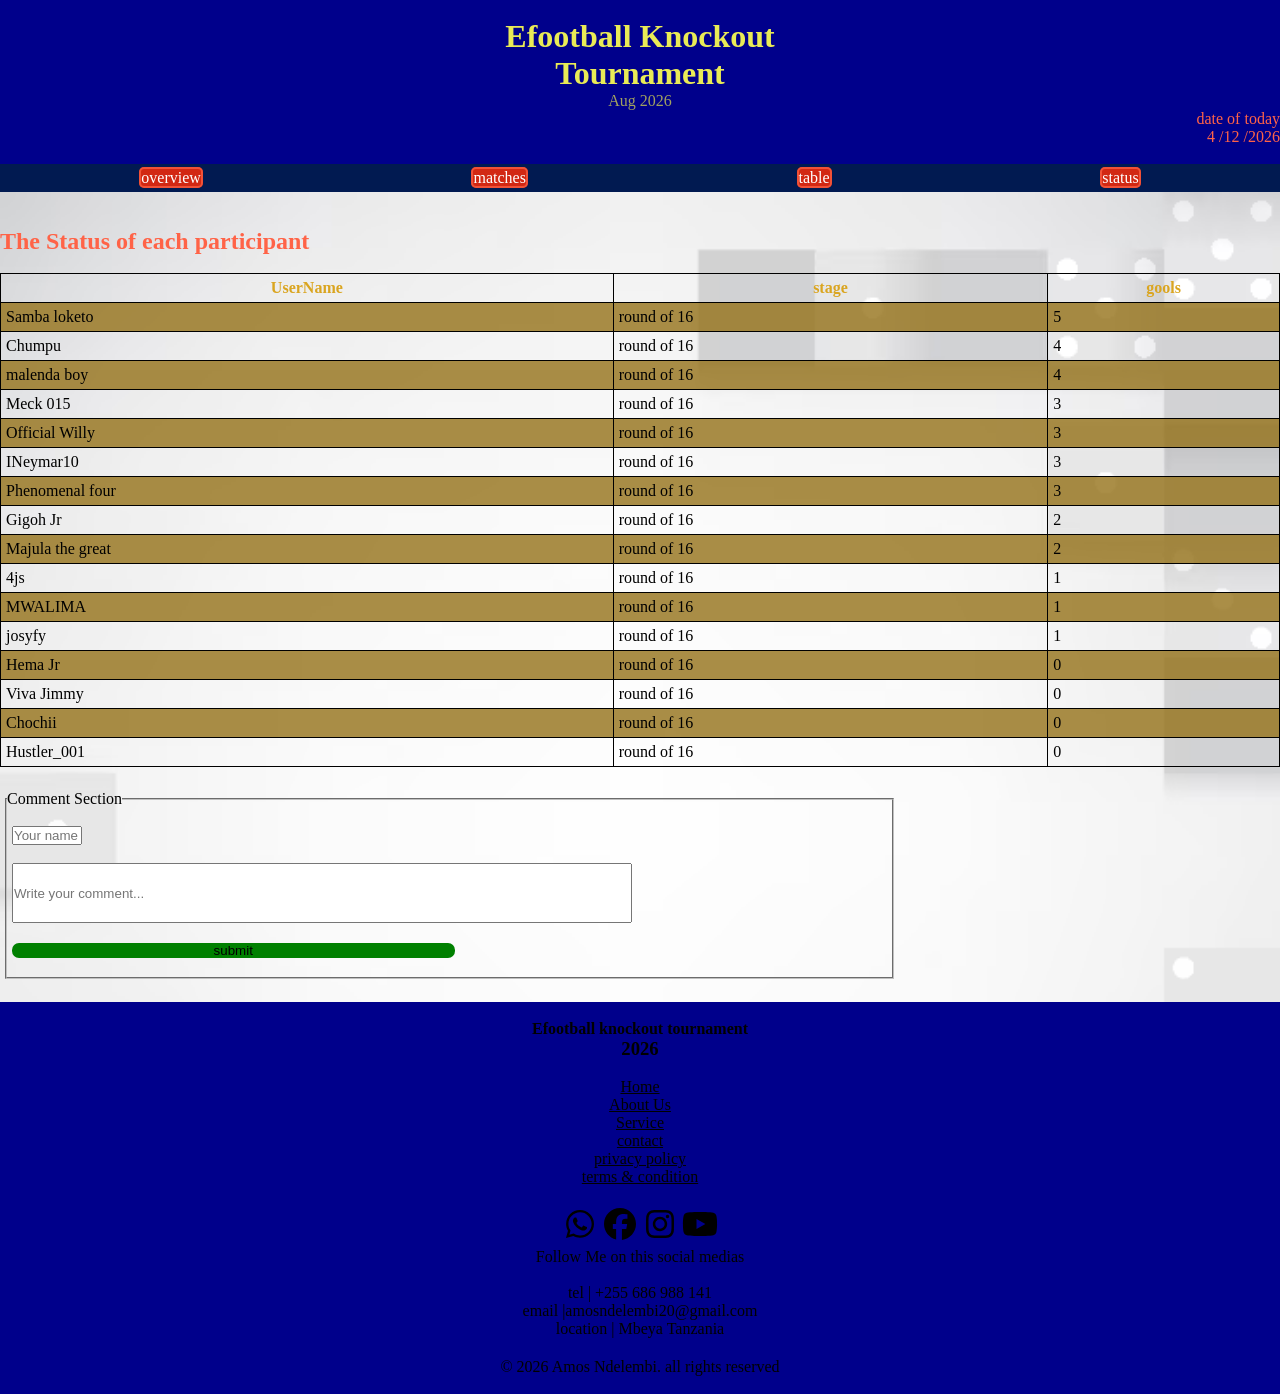
<file: status.html>
<!DOCTYPE html>
<html lang="en">
<head>
    <meta charset="UTF-8">
    <meta name="viewport" content="width=device-width, initial-scale=1.0">
    <title>Efootball knockout tournament</title>
    <link rel="stylesheet" href="style.css">
    <link rel="icon" type="image/x-icon" href="channels4_profile.jpg">
    <style>
        table,th,td{
            border: solid 1px black;
            border-collapse: collapse;
        }
        table{
            width: 100%;
            color:rgb(218, 165, 32);
        }
        th{
            padding: 5px;
        }
        td{
            
            color: black;
            text-align: left;
            padding: 5px;

        }
        tr:nth-child(even) {
              background-color: rgba(150, 115, 27, 0.803);
        }

    </style>
</head>
<body>
    <header>
        <div class="head">
            <br>
            <h1 style="color: #E9EB56; text-align: center;">Efootball Knockout <br>Tournament </h1>
            <p style="color: #A1A160; text-align: center;">Aug 2026</p>
            <p id="date">date of today</p>
            <P id="demo"></P>
            <script>

                let date = new Date();

                let day = date.getDate();
                let month = date.getMonth() + 1;
                let year = date.getFullYear();

                document.getElementById('demo').innerHTML = day + " /" + month + " /" + year;
            </script>
            <br>
        </div>
        <div class="link1">
            <div><a href="index.html" class="link">overview</a></div>
            <div><a href="matches.html" class="link">matches</a></div>
            <div><a href="table.html" class="link">table</a></div>
            <div><a href="status.html" class="link">status</a></div>
        </div>
    </header>


  <!-- maelzooooo -->
    <main>
        <br><br>
        <h2 style="color: tomato;">The Status of each participant</h2><br>
        <table>
            <tr>
                <th>UserName</th>
                <th>stage</th>
                <th>gools</th>
            </tr>
            <tr>
                <td>Samba loketo</td>
                <td>round of 16</td>
                <td>5</td>
            </tr>
            <tr>
                <td>Chumpu</td>
                <td>round of 16</td>
                <td>4</td>
            </tr>
            <tr>
                <td>malenda boy</td>
                <td>round of 16</td>
                <td>4</td>
            </tr>
            <tr>
                <td>Meck 015</td>
                <td>round of 16</td>
                <td>3</td>
            </tr>
            <tr>
                <td>Official Willy</td>
                <td>round of 16</td>
                <td>3</td>

            </tr>
            <tr>
                <td>INeymar10</td>
                <td>round of 16</td>
                <td>3</td>
            </tr>
            <tr>
                <td>Phenomenal four</td>
                <td>round of 16</td>
                <td>3</td>
            </tr>
            <tr>
                <td>Gigoh Jr</td>
                <td>round of 16</td>
                <td>2</td>
            </tr>
            <tr>
                <td>Majula the great</td>
                <td>round of 16</td>
                <td>2</td>
            </tr>
            <tr>
                <td>4js</td>
                <td>round of 16</td>
                <td>1</td>
            </tr>
            <tr>
                <td>MWALIMA</td>
                <td>round of 16</td>
                <td>1</td>
            </tr>
            <tr>
                <td>josyfy</td>
                <td>round of 16</td>
                <td>1</td>
            </tr>
            <tr>
                <td>Hema Jr</td>
                <td>round of 16</td>
                <td>0</td>
            </tr>
            <tr>
                <td>Viva Jimmy</td>
                <td>round of 16</td>
                <td>0</td>
            </tr>
            <tr>
                <td>Chochii</td>
                <td>round of 16</td>
                <td>0</td>
            </tr>
            <tr>
                <td>Hustler_001</td>
                <td>round of 16</td>
                <td>0</td>
            </tr>
        </table>
        <br>
        <div class="comment" style="padding: 5px;">
            <form action="mailto:amosndelembi20@mail.com" method="post" style="display: flex; flex-direction: column;">
                <fieldset style="width: 70%;">
                    <legend>Comment Section</legend><br>
                    <input type="text" id="name" name="name" placeholder="Your name" style="width: 70px; margin-left: 5px;"> <br> <br>
                    <input type="textarea" id="commen" name="commen" placeholder="Write your comment..." style="width: 70%; height: 60px; margin-left: 5px"> <br> <br>
                    <input type="submit" value="submit" style="background-color: green; width:50%; margin-left: 5px; border: none; border-radius: 7px;"><br><br>
                </fieldset>
            </form>
       </div><br>
    </main>

    <!-- mwishooooo -->

    <footer>
    <!-- copyright -->
        <br>
        <p style="text-align: center; "><b>Efootball knockout tournament</b></p>
        <h3 style="text-align: center; ">2026</h3>
         <br>
        
        <!-- link    -->
        <div class="linkmuhimu">
            <a href="" class="muhimu">Home</a>
            <a href="" class="muhimu">About Us</a>
            <a href="" class="muhimu">Service</a>
            <a href="" class="muhimu">contact</a>
            <a href="" class="muhimu">privacy policy</a>
            <a href="" class="muhimu">terms & condition</a>
        </div> <br>
        <div class="social">
            <a href="https://wa.me/255686988141" id="whatsapp" target="_blank"><img src="whatsapp-brands-solid-full.svg" alt="whatsap" height="40px" width="40px"></a>
            <a href="https://WWW.facebook.com/ndelembiamos" id="face" target="_blank"><img src="facebook-brands-solid-full.svg" alt="facebook" height="40px" width="40px"></a>
            <a href="https://www.instagram.com/AmosNdelembi" id="insta" target="_blank"><img src="instagram-brands-solid-full.svg" alt="instagram" height="40px" width="40px"></a>
            <a href="https://WWW.youtube.com/@AmosNdelembi" id="you" target="_blank"><img src="youtube-brands-solid-full.svg" alt="youtube" height="40px" width="40px"></a>
        </div>
        <p style="text-align: center;">Follow Me on this social medias</p> <br>
        <p  style="text-align: center;">tel | +255 686 988 141</p>
        <p  style="text-align: center;">email |amosndelembi20@gmail.com</p>
        <p  style="text-align: center;">location | Mbeya Tanzania</p>
        
        <p id="last">&copy; 2026 Amos Ndelembi. all rights reserved </p> <br>
    </footer>

</body>
</html>
</file>
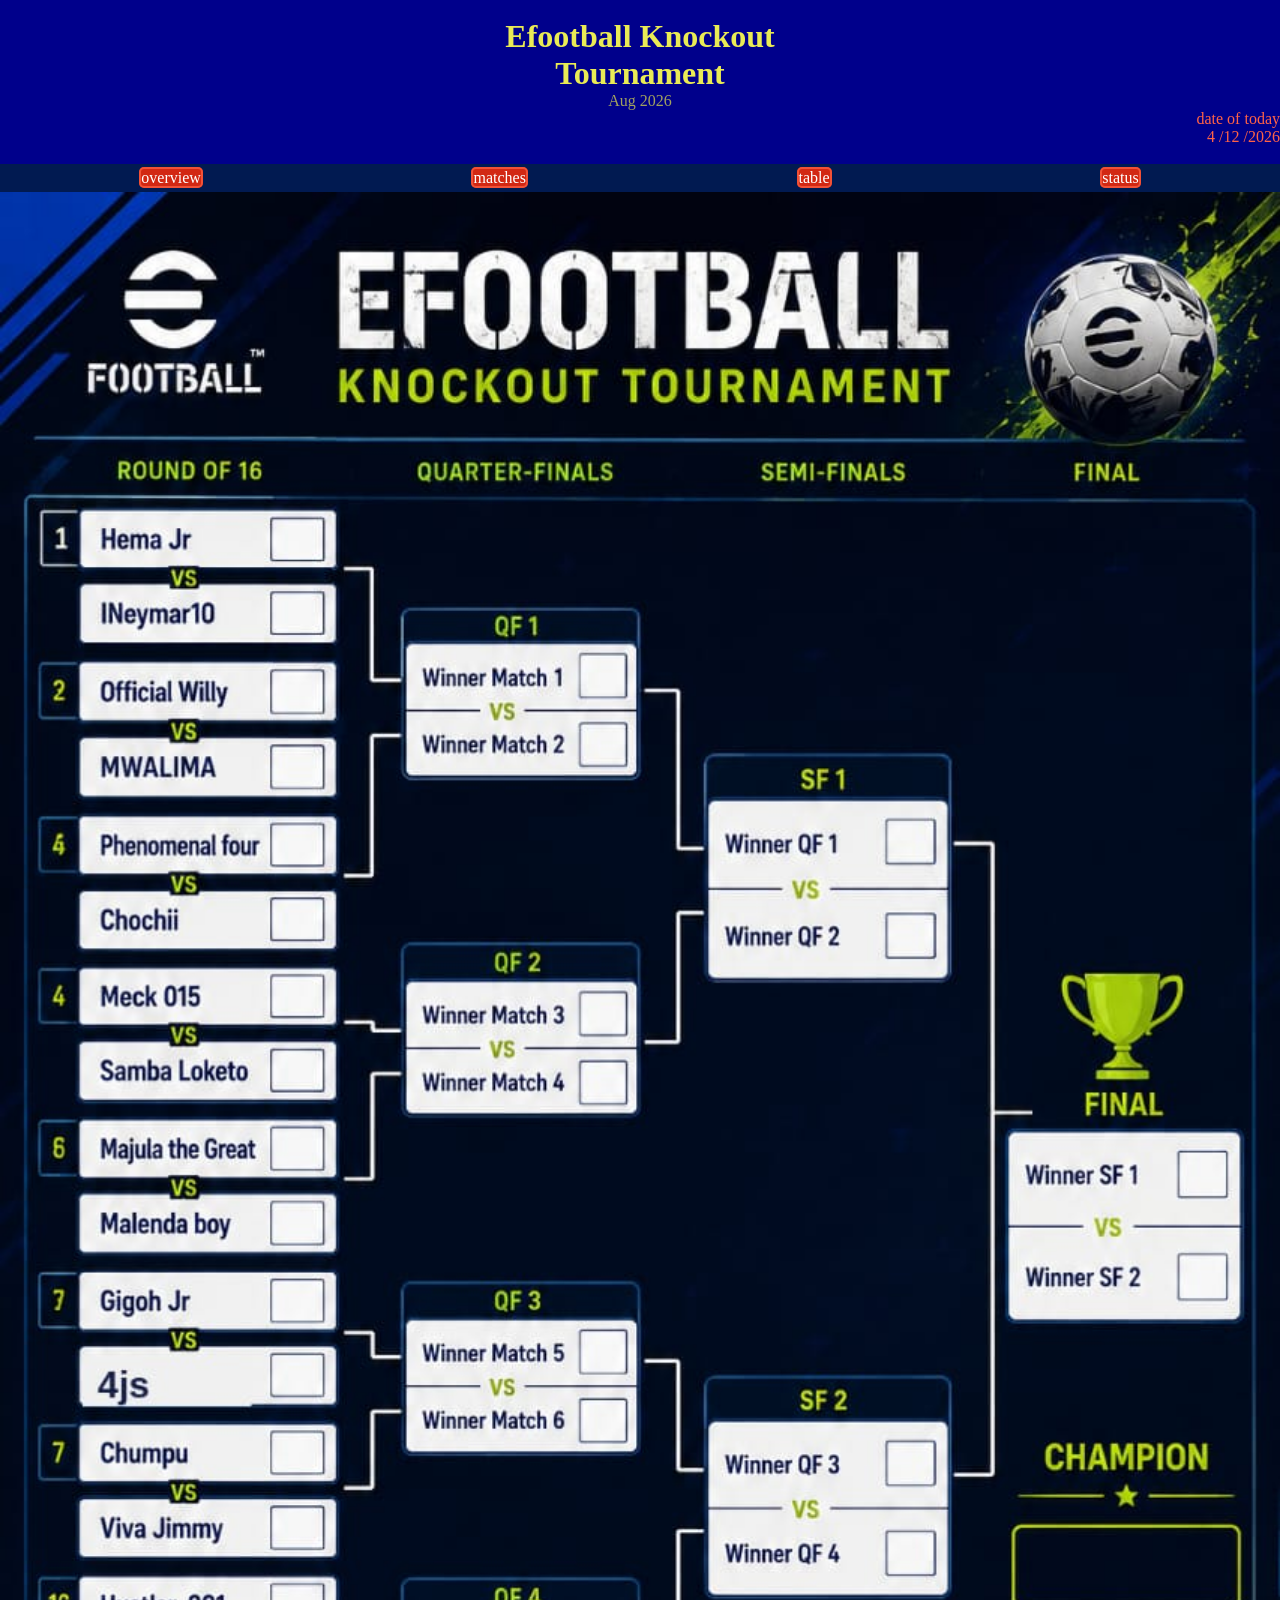
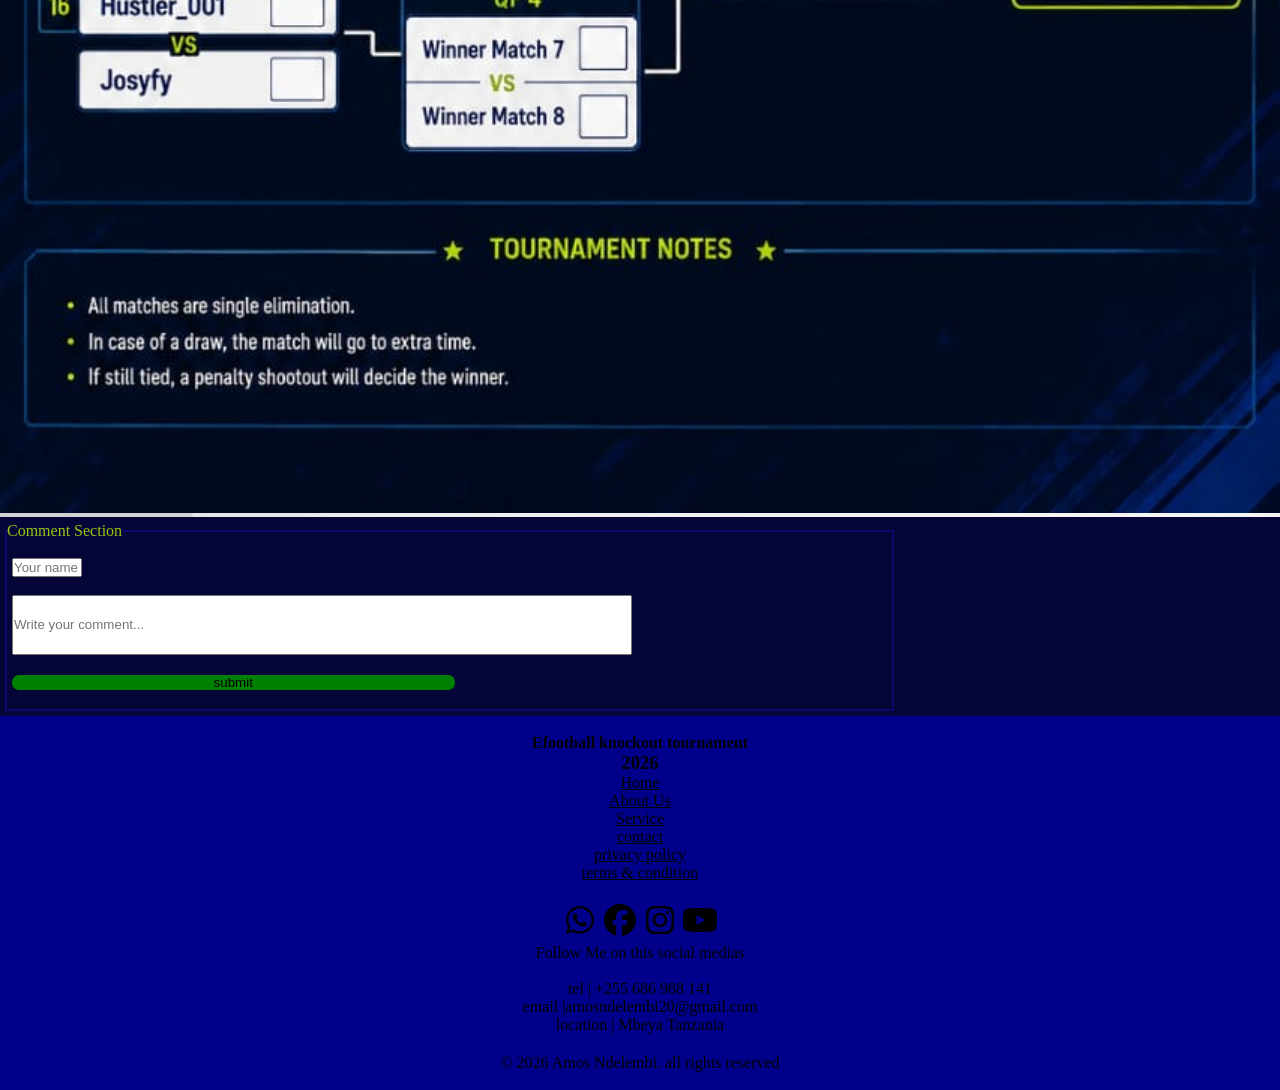
<file: table.html>
<!DOCTYPE html>
<html lang="en">
<head>
    <meta charset="UTF-8">
    <meta name="viewport" content="width=device-width, initial-scale=1.0">
    <title>Efootball knockout tournament</title>
    <link rel="stylesheet" href="style.css">
    <link rel="icon" type="image/x-icon" href="channels4_profile.jpg">
</head>
<body>
    <header>
        <div class="head">
            <br>
            <h1 style="color: #E9EB56; text-align: center;">Efootball Knockout <br>Tournament </h1>
            <p style="color: #A1A160; text-align: center;">Aug 2026</p>
            <p id="date">date of today</p>
            <P id="demo"></P>
            <script>

                let date = new Date();

                let day = date.getDate();
                let month = date.getMonth() + 1;
                let year = date.getFullYear();

                document.getElementById('demo').innerHTML = day + " /" + month + " /" + year;
            </script>
            <br>
        </div>
        <div class="link1">
            <div><a href="index.html" class="link">overview</a></div>
            <div><a href="matches.html" class="link">matches</a></div>
            <div><a href="table.html" class="link">table</a></div>
            <div><a href="status.html" class="link">status</a></div>
        </div>
    </header> 


      <!-- maelzooooo -->
    <main>
        <img src="IMG-20260807-WA0045.jpg.jpeg" alt="photo" height="auto" width="100%">
        <!-- comment -->

        <div class="comment" style="padding: 5px; background-color: rgb(5, 5, 55);">
            <form action="mailto:amosndelembi20@mail.com" method="post" style="display: flex; flex-direction: column;">
                <fieldset style="width: 70%; border: solid 2px rgba(11, 11, 126, 0.808);">
                    <legend style="color: rgba(167, 219, 12, 0.898);">Comment Section</legend><br>
                    <input type="text" id="name" name="name" placeholder="Your name" style="width: 70px; margin-left: 5px;"> <br> <br>
                    <input type="textarea" id="commen" name="commen" placeholder="Write your comment..." style="width: 70%; height: 60px; margin-left: 5px"> <br> <br>
                    <input type="submit" value="submit" style="background-color: green; width:50%; margin-left: 5px; border: none; border-radius: 7px;"><br><br>
                </fieldset>
            </form>
       </div>
    </main>

    <!-- mwishooooo -->

    <footer>
    <!-- copyright -->
        <br>
        <p style="text-align: center; "><b>Efootball knockout tournament</b></p>
        <h3 style="text-align: center; ">2026</h3>
        
        <!-- link    -->
        <div class="linkmuhimu">
            <a href="" class="muhimu">Home</a>
            <a href="" class="muhimu">About Us</a>
            <a href="" class="muhimu">Service</a>
            <a href="" class="muhimu">contact</a>
            <a href="" class="muhimu">privacy policy</a>
            <a href="" class="muhimu">terms & condition</a>
        </div> <br>
        <div class="social">
            <a href="https://wa.me/255686988141" id="whatsapp" target="_blank"><img src="whatsapp-brands-solid-full.svg" alt="whatsap" height="40px" width="40px"></a>
            <a href="https://WWW.facebook.com/ndelembiamos" id="face" target="_blank"><img src="facebook-brands-solid-full.svg" alt="facebook" height="40px" width="40px"></a>
            <a href="https://www.instagram.com/AmosNdelembi" id="insta" target="_blank"><img src="instagram-brands-solid-full.svg" alt="instagram" height="40px" width="40px"></a>
            <a href="https://WWW.youtube.com/@AmosNdelembi" id="you" target="_blank"><img src="youtube-brands-solid-full.svg" alt="youtube" height="40px" width="40px"></a>
        </div>
        <p style="text-align: center;">Follow Me on this social medias</p> <br>
        <p  style="text-align: center;">tel | +255 686 988 141</p>
        <p  style="text-align: center;">email |amosndelembi20@gmail.com</p>
        <p  style="text-align: center;">location | Mbeya Tanzania</p>
        
        <p id="last">&copy; 2026 Amos Ndelembi. all rights reserved </p> <br>
    </footer>
</body>
</html>
</file>
<file: style.css>
*{
    padding: 0;
    margin: 0;
    box-sizing: border-box;
}
.head{
    background-color: darkblue;
}
#date{
    display: flex;
    justify-content: flex-end;
    color: tomato;
}
#demo{
    display: flex;
    justify-content: flex-end;
    color: tomato;
    
}
.link1{
    background-color: #011a51;
    display: flex;
    justify-content: space-around;
    flex-direction: row;
    height: auto;
    padding: 5px;
}
.link{
    text-decoration: none;
    color: white;
    border: 2px solid rgba(255, 99, 71, 0.699);
    border-radius:5px;
    background-color: rgba(251, 44, 8, 0.841);
}
main{
    background-image: url(gray-blocks-blank-white-background-vector_53876-67033.avif);
    background-size: cover;
}
.link:active{
    color: black;
    background-color: tomato;
    border: none;
}
.link:hover{
    color: black;
    background-color: tomato;
    border: none;
}

.kadogo{
    display: flex;
    justify-content: center;
    align-items: center;
    width: 80%;
    height: 60px;
    background: linear-gradient(to right, #03fb5e, #14e560, white);
}
#whatsappgroup{
    width: 50%;
    background-color: white;
    color: black;
    border-radius: 5px;
    padding: 5px;
    text-decoration: none;
}
#whatsappgroup:hover{
    background-color: #25D366;
    color: white;
}    
#whatsappgroup:active{
    background-color: #25D366;
    color: white;
}
footer{
    background-color: darkblue;
    
}
#last{
    color: black;
    padding-top: 20px;
    text-align: center;
}
.linkmuhimu{
    display: flex;
    flex-direction: column;
    justify-content: center;
    align-items: center;
}
.muhimu{
    color: black;
}
.muhimu:hover{
    color: gold;
}

.muhimu:active{
    color: gold;
}
.social{
    display: flex;
    justify-content: center;
}
#whatsapp{
    border-radius: 30%;
}
#whatsapp:hover{
    background-color: #25D366;
}
#whatsapp:active{
    background-color: #25D366;
}
#face{
    border-radius: 10px;
}
#face:hover{
    background-color: rgba(12, 12, 207, 0.686);
}
#face:active{
    background-color: rgba(12, 12, 207, 0.686);
}
#insta{
    border-radius: 20%;
}
#insta:hover{
    background-color:  #d32562;
}
#insta:active{
    background-color: #d32562;
}
#you{
    border-radius: 30%;
}
#you:hover{
    background-color:  red;
}
#you:active{
    background-color: red;
}
</file>
<file: Gstyle.css>
*{
    padding: 0;
    margin: 0;
    box-sizing: border-box;
}
.head{
    background-color: darkblue;
}
#date{
    display: flex;
    justify-content: flex-end;
    color: tomato;
}
#demo{
    display: flex;
    justify-content: flex-end;
    color: tomato;
    
}
.link1{
    background-color: #011a51;
    display: flex;
    justify-content: space-around;
    flex-direction: row;
    height: auto;
    padding: 5px;
}
.link{
    text-decoration: none;
    color: white;
    border: 2px solid rgba(255, 99, 71, 0.699);
    border-radius:5px;
    background-color: rgba(251, 44, 8, 0.841);
}
main{
    background-image: url(gray-blocks-blank-white-background-vector_53876-67033.avif);
    background-size: cover;
}
.link:active{
    color: black;
    background-color: tomato;
    border: none;
}
.link:hover{
    color: black;
    background-color: tomato;
    border: none;
}

.kadogo{
    display: flex;
    justify-content: center;
    align-items: center;
    width: 80%;
    height: 60px;
    background: linear-gradient(to right, #03fb5e, #14e560, white);
}
#whatsappgroup{
    width: 50%;
    background-color: white;
    color: black;
    border-radius: 5px;
    padding: 5px;
    text-decoration: none;
}
#whatsappgroup:hover{
    background-color: #25D366;
    color: white;
}    
#whatsappgroup:active{
    background-color: #25D366;
    color: white;
}
footer{
    background-color: darkblue;
    
}
#last{
    color: black;
    padding-top: 20px;
    text-align: center;
}
.linkmuhimu{
    display: flex;
    flex-direction: column;
    justify-content: center;
    align-items: center;
}
.muhimu{
    color: black;
}
.muhimu:hover{
    color: gold;
}

.muhimu:active{
    color: gold;
}
.social{
    display: flex;
    justify-content: center;
}
#whatsapp{
    border-radius: 30%;
}
#whatsapp:hover{
    background-color: #25D366;
}
#whatsapp:active{
    background-color: #25D366;
}
#face{
    border-radius: 10px;
}
#face:hover{
    background-color: rgba(12, 12, 207, 0.686);
}
#face:active{
    background-color: rgba(12, 12, 207, 0.686);
}
#insta{
    border-radius: 20%;
}
#insta:hover{
    background-color:  #d32562;
}
#insta:active{
    background-color: #d32562;
}
#you{
    border-radius: 30%;
}
#you:hover{
    background-color:  red;
}
#you:active{
    background-color: red;
}
</file>
